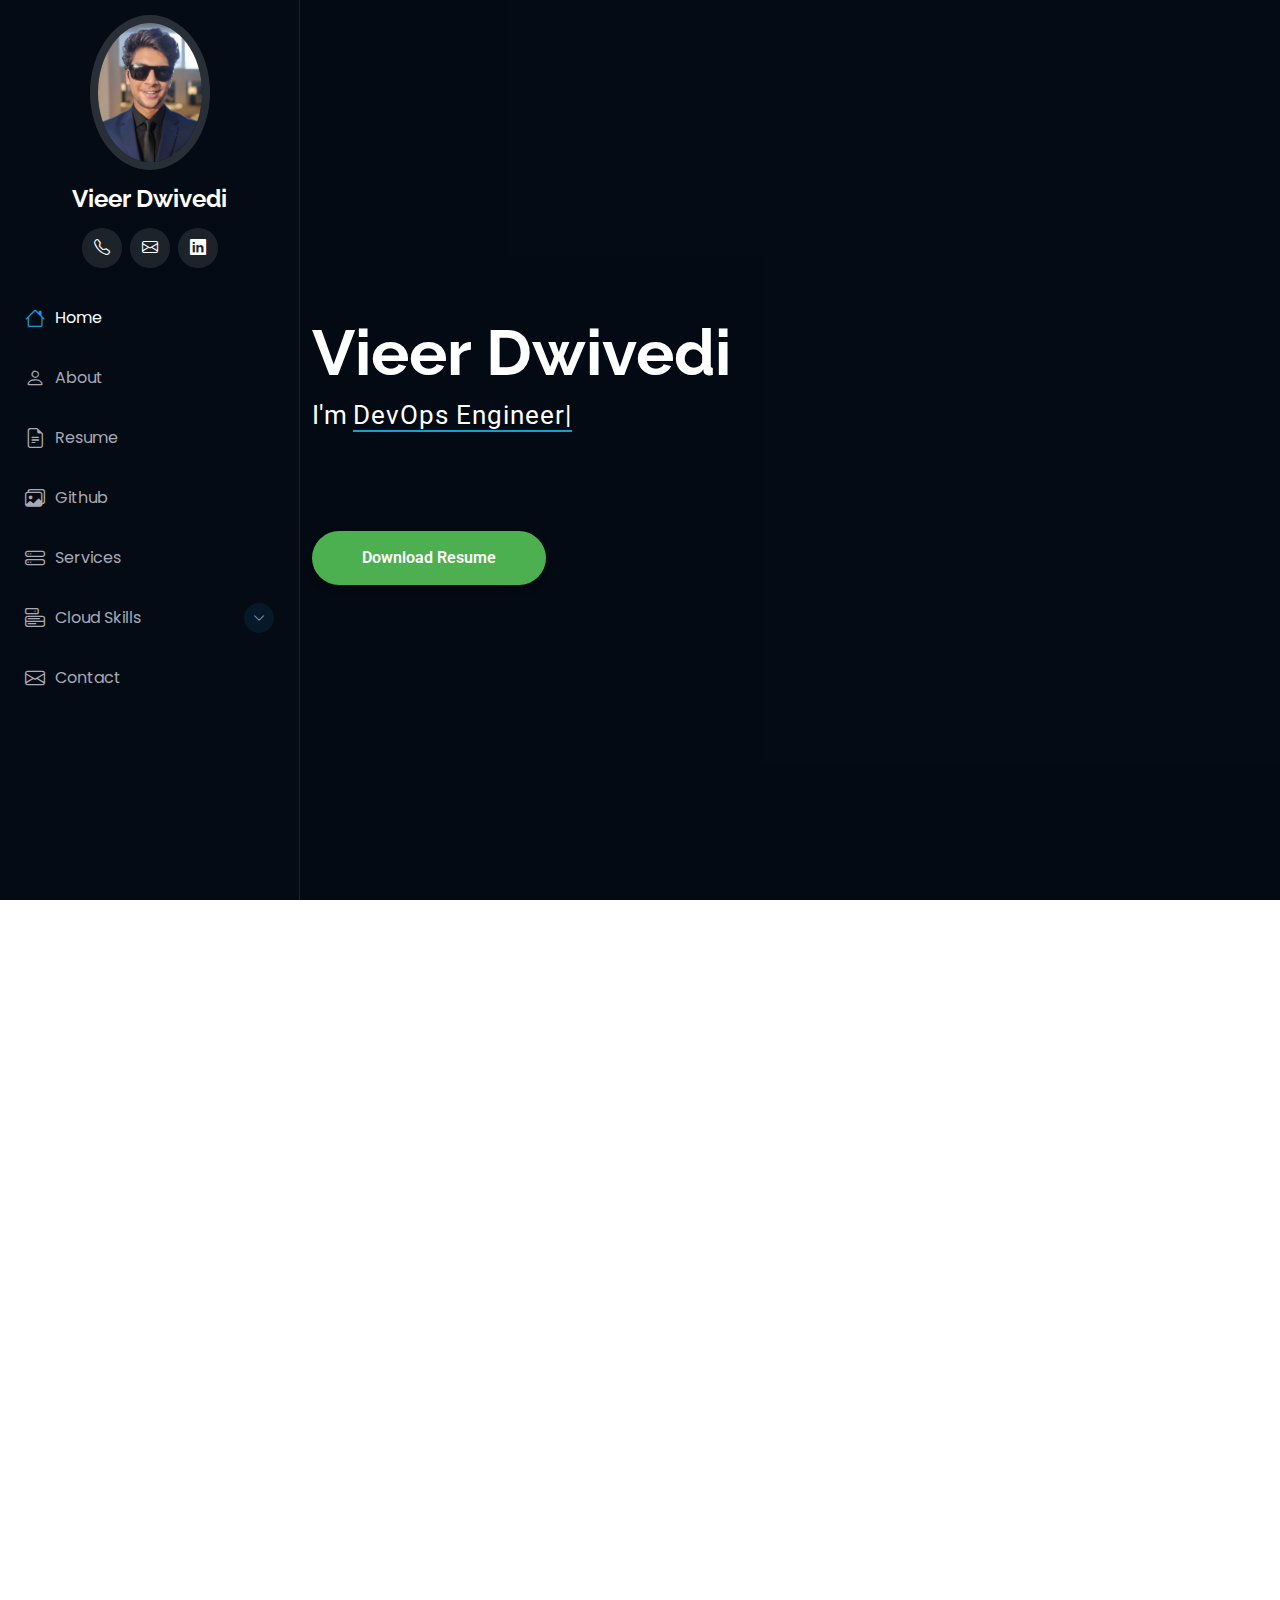
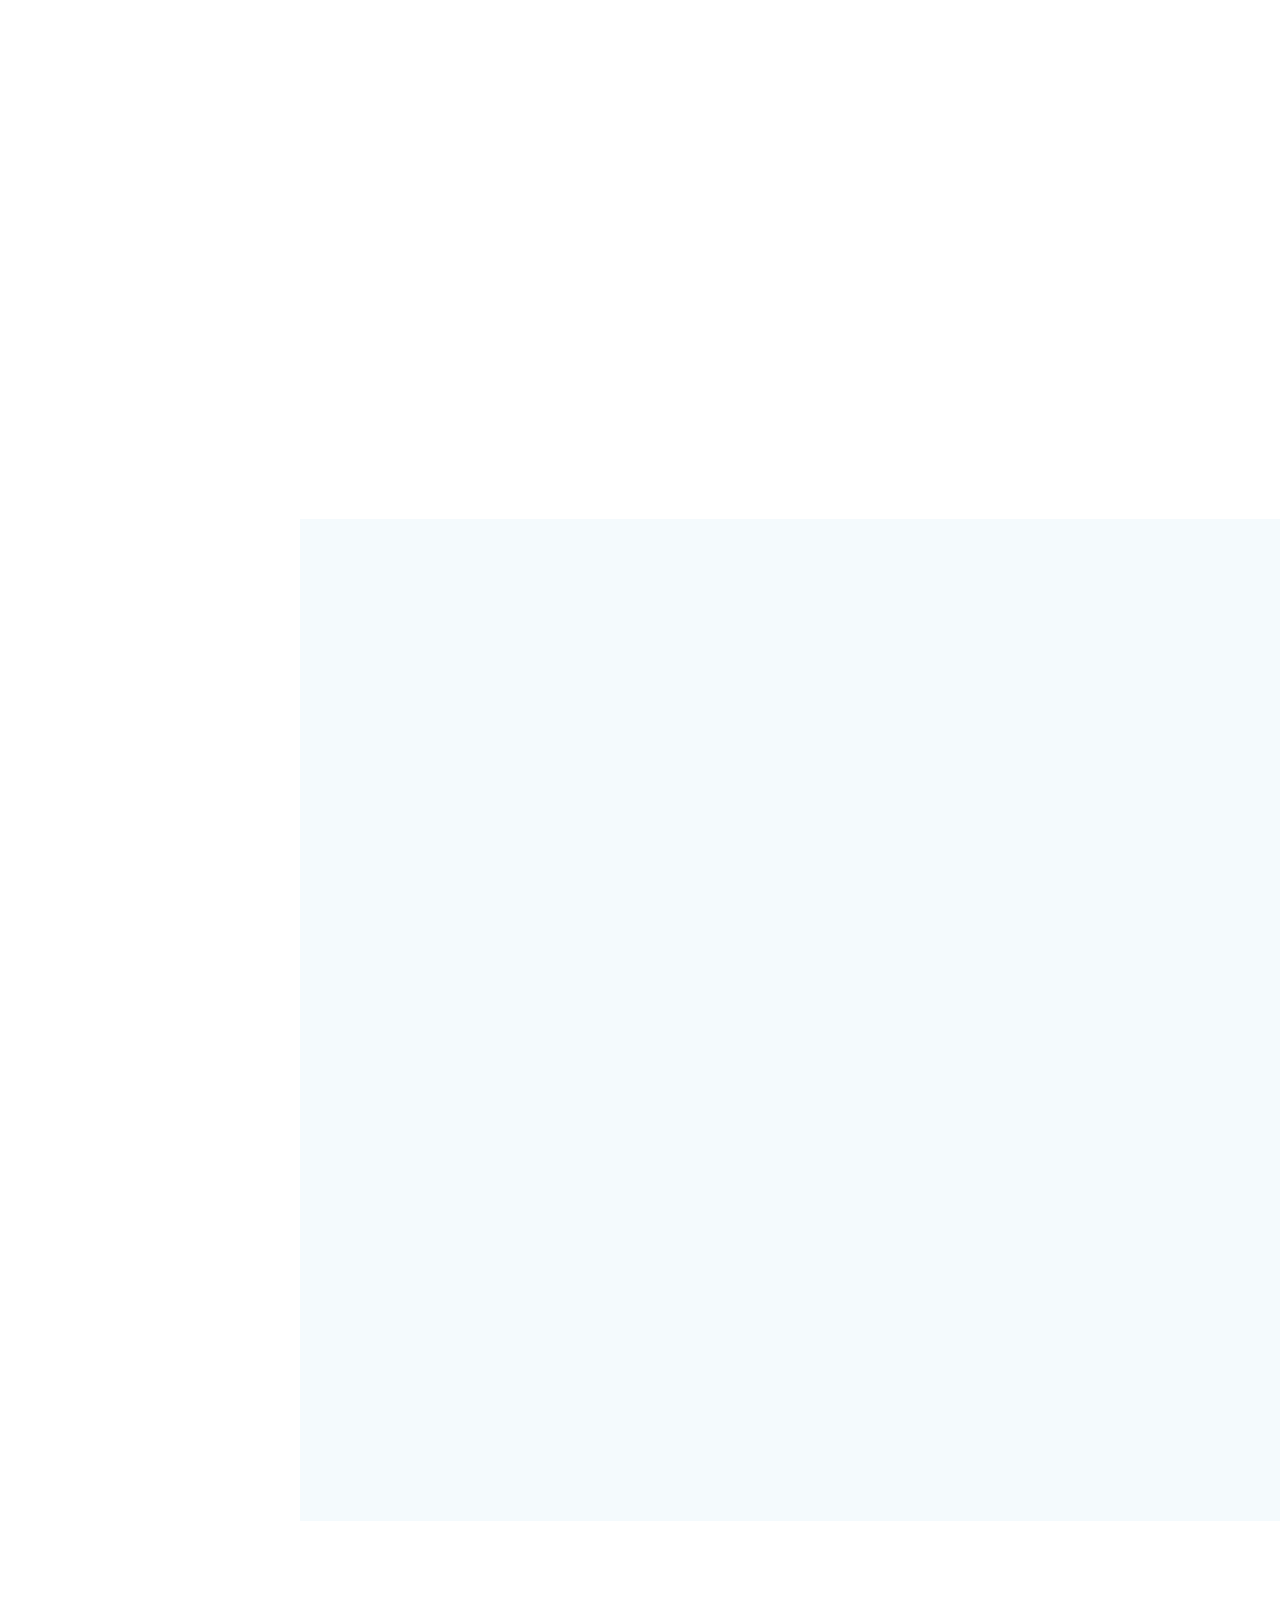
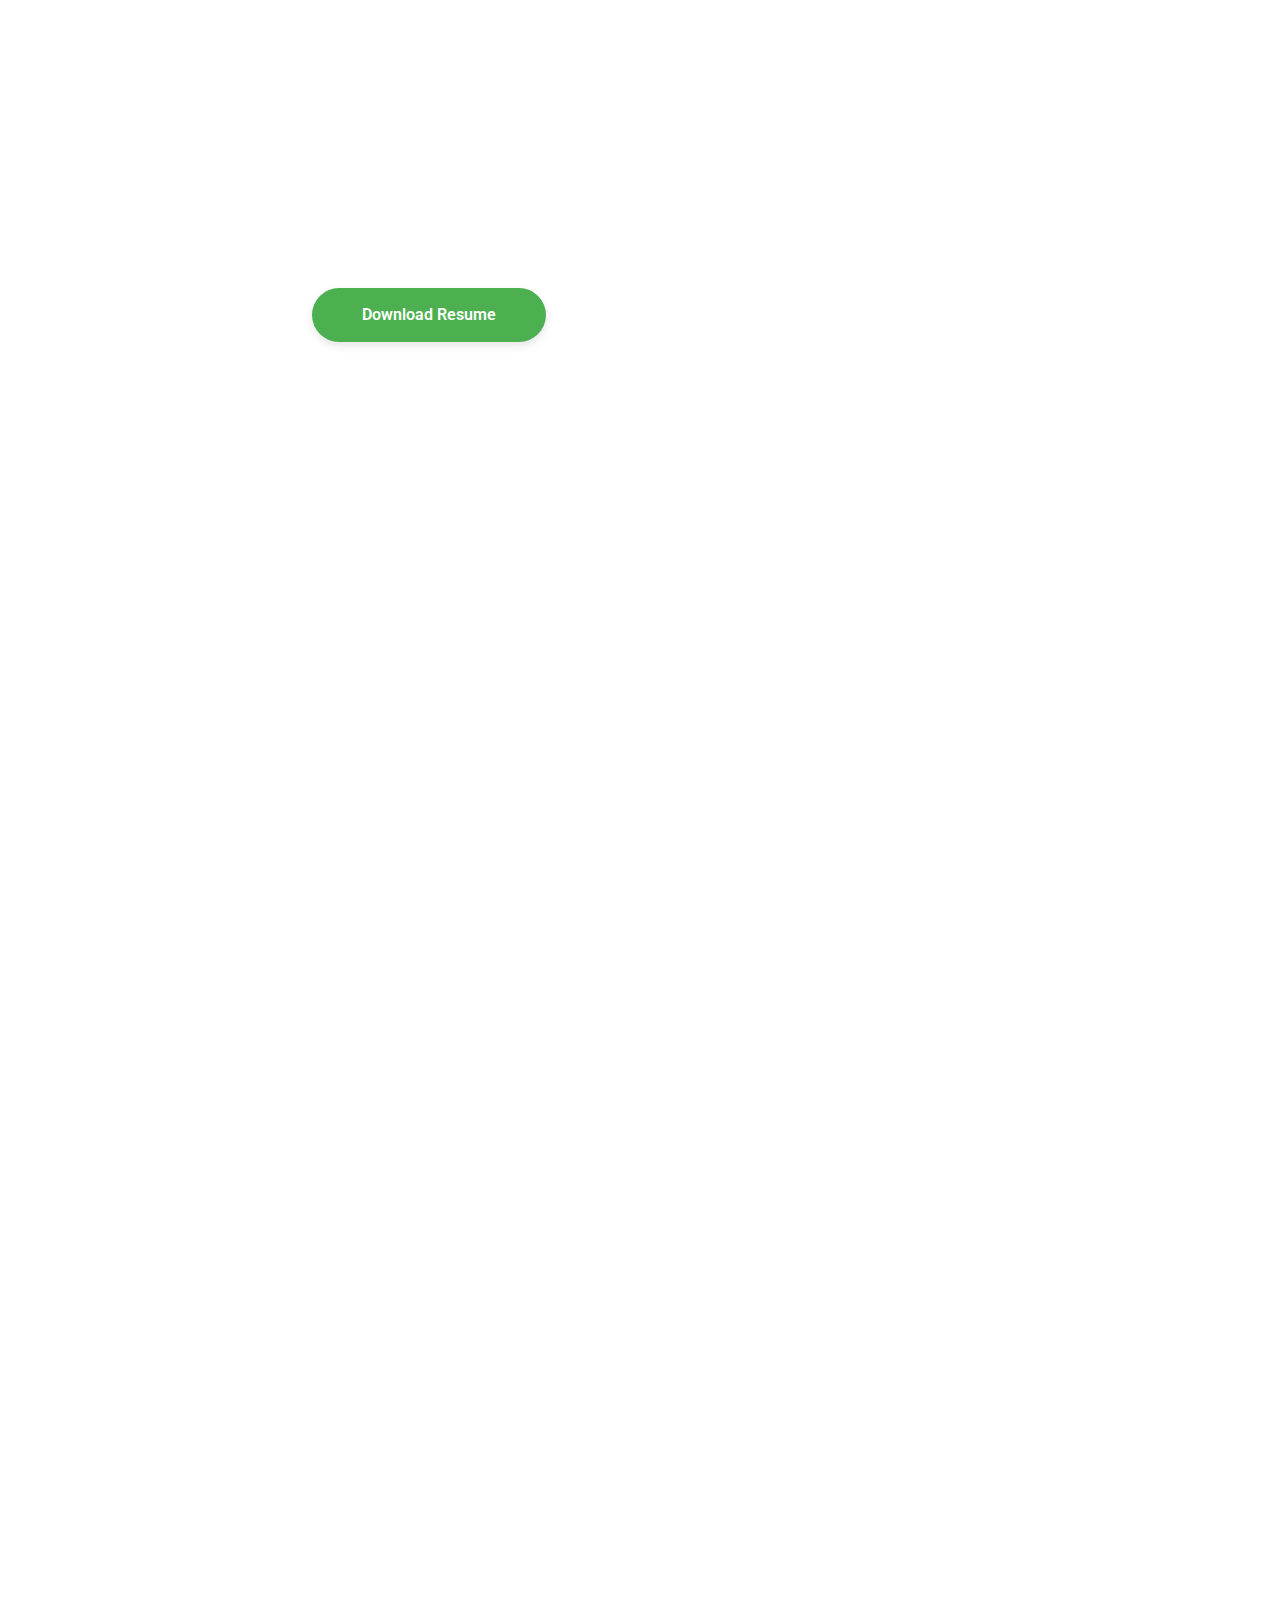
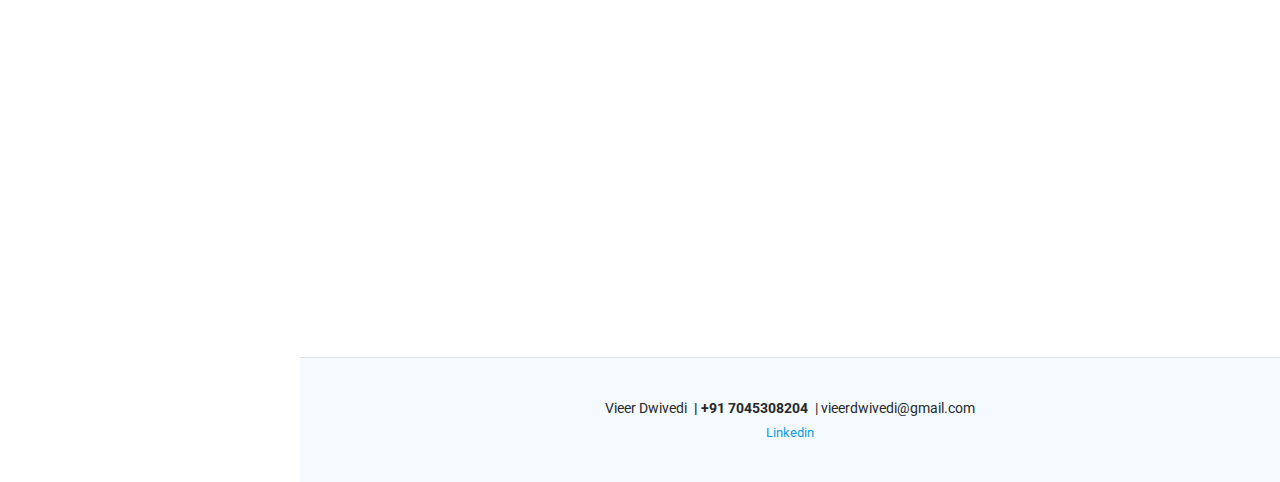
<file: index.html>
<!DOCTYPE html>
<html lang="en">

<head>
  <meta charset="utf-8">
  <meta content="width=device-width, initial-scale=1.0" name="viewport">
  <title>DevOps Engineer</title>
  <meta content="" name="description">
  <meta content="" name="keywords">
  <meta name="robots" content="index, follow">
  <link rel="canonical" href="https://devopsengineer.xyz/"> </link>
  <script async src="https://pagead2.googlesyndication.com/pagead/js/adsbygoogle.js?client=ca-pub-7106490623628474"
     crossorigin="anonymous"></script>

  <!-- Favicons -->
  <link href="./assets/img/favicon.png" rel="icon">
  <link href="./assets/img/apple-touch-icon.png" rel="apple-touch-icon">

  <!-- Fonts -->
  <link href="https://fonts.googleapis.com" rel="preconnect">
  <link href="https://fonts.gstatic.com" rel="preconnect" crossorigin>
  <link href="https://fonts.googleapis.com/css2?family=Roboto:ital,wght@0,100;0,300;0,400;0,500;0,700;0,900;1,100;1,300;1,400;1,500;1,700;1,900&family=Poppins:ital,wght@0,100;0,200;0,300;0,400;0,500;0,600;0,700;0,800;0,900;1,100;1,200;1,300;1,400;1,500;1,600;1,700;1,800;1,900&family=Raleway:ital,wght@0,100;0,200;0,300;0,400;0,500;0,600;0,700;0,800;0,900;1,100;1,200;1,300;1,400;1,500;1,600;1,700;1,800;1,900&display=swap" rel="stylesheet">

  <!-- Vendor CSS Files -->
  <link href="./assets/vendor/bootstrap/css/bootstrap.min.css" rel="stylesheet">
  <link href="./assets/vendor/bootstrap-icons/bootstrap-icons.css" rel="stylesheet">
  <link href="./assets/vendor/aos/aos.css" rel="stylesheet">
  <link href="./assets/vendor/glightbox/css/glightbox.min.css" rel="stylesheet">
  <link href="./assets/vendor/swiper/swiper-bundle.min.css" rel="stylesheet">

  <!-- Main CSS File -->
  <link href="./assets/css/main.css" rel="stylesheet">

  <!-- =======================================================
  * Template Name: iPortfolio
  * Template URL: https://bootstrapmade.com/iportfolio-bootstrap-portfolio-websites-template/
  * Updated: Jun 29 2024 with Bootstrap v5.3.3
  * Author: BootstrapMade.com
  * License: https://bootstrapmade.com/license/
  ======================================================== -->
</head>

<body class="index-page">

  <header id="header" class="header dark-background d-flex flex-column">
    <i class="header-toggle d-xl-none bi bi-list"></i>

    <div class="profile-img">
      <img src="./assets/img/my-profile-img.jpg" alt="" class="img-fluid rounded-circle">
    </div>

    <a href="index.html" class="logo d-flex align-items-center justify-content-center">
      <!-- Logo and Name -->
      <h1 class="sitename">Vieer Dwivedi</h1>
  </a>


    <div class="social-links text-center">
      <a href="tel:+91 7045308204" class="phone"><i class="bi bi-telephone"></i></a>
      <a href="mailto:vieerdwivedi@gmail.com" class="gmail">
        <i class="bi bi-envelope"></i>
    </a>    
    <a href="https://www.linkedin.com/in/vieerdwivedi/" target="_blank" class="linkedin">
      <i class="bi bi-linkedin"></i>
  </a>  
    </div>

    <nav id="navmenu" class="navmenu">
      <ul>
        <li><a href="#hero" class="active"><i class="bi bi-house navicon"></i>Home</a></li>
        <li><a href="about.html"><i class="bi bi-person navicon"></i> About</a></li>
        <li><a href="resume.html"><i class="bi bi-file-earmark-text navicon"></i> Resume</a></li>
        <li><a href="portfolio.html"><i class="bi bi-images navicon"></i> Github</a></li>
        <li><a href="#services"><i class="bi bi-hdd-stack navicon"></i> Services</a></li>


        
        <li class="dropdown"><a href="#"><i class="bi bi-menu-button navicon"></i> <span>Cloud Skills</span> <i class="bi bi-chevron-down toggle-dropdown"></i></a>
          <ul>
            <!-- <li class="dropdown"><a href="#"><span>AWS</span> <i class="bi bi-chevron-down toggle-dropdown"></i></a>
              <ul id="aws-list">
                <li><a href="#">Deep Dropdown 3</a></li>
                <li><a href="#">Deep Dropdown 4</a></li>
                <li><a href="#">Deep Dropdown 5</a></li>
              </ul>
            </li> -->
            <li><a href="#">AWS</a></li>
            <li><a href="#">Azure</a></li>
            <li><a href="#">GCP</a></li>
          </ul>
        </li>
        <li><a href="#contact"><i class="bi bi-envelope navicon"></i> Contact</a></li>
      </ul>
    </nav>

  </header>

  <main class="main">

    <!-- Hero Section -->
    <section id="hero" class="hero section dark-background">

<!--       <img src="./assets/img/hero-bg.jpg" alt="" data-aos="fade-in" class=""> -->

      <div class="container" data-aos="fade-up" data-aos-delay="100">
        <h2>Vieer Dwivedi</h2>
        <p>I'm <span class="typed" data-typed-items="DevOps Engineer, Cloud Engineer, AWS DevOps Engineer, Azure DevOps Engineer, Kubernetes Engineer">DevOps Engineer</span><span class="typed-cursor typed-cursor--blink" aria-hidden="true"></span><span class="typed-cursor typed-cursor--blink" aria-hidden="true"></span></p>
        <br></br>
        <br></br>
        <button style="padding: 15px 50px; font-size: 16px; font-weight: 600; color: #fff; background-color: #4CAF50; border: none; border-radius: 50px; cursor: pointer; transition: all 0.3s ease; box-shadow: 0 4px 8px rgba(0, 0, 0, 0.1);"
              onmouseover="this.style.backgroundColor='#45a049'; this.style.transform='translateY(-2px)'; this.style.boxShadow='0 6px 12px rgba(0, 0, 0, 0.1)';"
              onmouseout="this.style.backgroundColor='#4CAF50'; this.style.transform='translateY(0)'; this.style.boxShadow='0 4px 8px rgba(0, 0, 0, 0.1)';"
              onmousedown="this.style.transform='translateY(0)'; this.style.boxShadow='0 2px 6px rgba(0, 0, 0, 0.1)';"
              onmouseup="this.style.transform='translateY(-2px)'; this.style.boxShadow='0 6px 12px rgba(0, 0, 0, 0.1)';"
              onclick="window.location.href='https://docs.google.com/document/d/1pHEBD194mP_L7pCMyZdOVbIuSPjvwErt/export?format=pdf';">
          Download Resume
      </button>
      </div>

    </section><!-- /Hero Section -->

    <!-- About Section -->
    <section id="about" class="about section">
      <div class="container section-title" data-aos="fade-up">
        <h2>About</h2>
        <p>
          👨‍💻 I am a <strong>DevOps Engineer</strong>, <strong>Site Reliability Engineer (SRE)</strong>, and <strong>DevSecOps Engineer</strong> with <strong>6+ years of experience</strong>. <br>  
          ☁️ I have strong expertise in <strong>AWS</strong>, <strong>GCP</strong>, and <strong>Azure</strong>, specializing in <strong>cloud infrastructure</strong>, <strong>automation</strong>, and <strong>CI/CD pipelines</strong>. <br>  
          🔒 With a focus on <strong>security</strong> and <strong>monitoring</strong>, I ensure <strong>scalable</strong>, <strong>reliable</strong>, and <strong>secure solutions</strong> for <strong>high-performance systems</strong>. <br>  
          ⚡ I thrive in <strong>agile environments</strong>, driving <strong>efficiency</strong> while maintaining robust <strong>operational standards</strong>.  
      </p>      
      </div><!-- End Section Title -->

      <div class="container" data-aos="fade-up" data-aos-delay="100">

        <div class="row gy-4 justify-content-center">
          <div class="col-lg-4">
            <img src="./assets/img/my-profile-img.jpg" class="img-fluid" alt="">
          </div>
          <div class="col-lg-8 content">
            <h2>DevOps Engineer &amp; Site Reliability Engineer &amp; DevSecOps Engineer.</h2>
  
            <p class="fst-italic py-3">
              
            </p>
            <div class="row">
              <div class="col-lg-6">
                <ul>
                  <li><i class="bi bi-chevron-right"></i> <strong>Name:</strong> <span>Vieer Dwivedi</span></li>
                  <li><i class="bi bi-chevron-right"></i> <strong>Website:</strong> <a href="https://devopsengineer.xyz" target="_blank">devopsengineer.xyz</a></li>
                  <li><i class="bi bi-chevron-right"></i> <strong>Phone:</strong> <a href="tel:+917045308204"><span>+91 7045308204</span></a></li>
                  <li><i class="bi bi-chevron-right"></i> <strong>City:</strong> <span>Navi Mumbai, India</span></li>
                  <li><i class="bi bi-chevron-right"></i> <strong>Availability:</strong> <span style="color: green; font-weight: bold;">Immediate</span></li>

                </ul>
              </div>
              <div class="col-lg-6">
                <ul>
                  <li><i class="bi bi-chevron-right"></i> <strong>Age:</strong> <span>26</span></li>
                  <li><i class="bi bi-chevron-right"></i> <strong>Degree:</strong> <span>Ongoing Ph.D. in Cloud Engineering</span></li>
                  <li><i class="bi bi-chevron-right"></i> <strong>Email:</strong> <a href="mailto:vieerdwivedi@gmail.com"><span>vieerdwivedi@gmail.com</span></a></li>
                  <li><i class="bi bi-chevron-right"></i> <strong>Freelance:</strong> <span style="color: green; font-weight: bold;">Available</span></li>
                  <li><i class="bi bi-chevron-right"></i> <strong>Contract:</strong> <span style="color: green; font-weight: bold;">Available</span></li>                  
                  <li><i class="bi bi-chevron-right"></i> <strong>Location:</strong> <span>Worldwide | USA Preferred</span></li>
                </ul>
              </div>
            </div>
            <p class="py-3">
              I am open to work-from-home opportunities, available for projects worldwide. I possess strong proficiency in English and am eager to contribute to contract jobs and freelance projects. With my versatile skills, I can adapt to different roles and collaborate effectively with teams globally.
            </p>
          </div>
        </div>

      </div>

    </section><!-- /About Section -->

    <!-- Stats Section -->
    <section id="stats" class="stats section">

      <div class="container" data-aos="fade-up" data-aos-delay="100">

        <div class="row gy-4">

          <div class="col-lg-3 col-md-6">
            <div class="stats-item">
              <i class="bi bi-emoji-smile"></i>
              <span data-purecounter-start="0" data-purecounter-end="6" data-purecounter-duration="1" class="purecounter"></span>
              <p><strong>Happy Clients</strong> <span></span></p>
            </div>
          </div><!-- End Stats Item -->

          <div class="col-lg-3 col-md-6">
            <div class="stats-item">
              <i class="bi bi-journal-richtext"></i>
              <span data-purecounter-start="0" data-purecounter-end="32" data-purecounter-duration="1" class="purecounter"></span>
              <p><strong>Projects</strong> <span>Number of Projects worked on</span></p>
            </div>
          </div><!-- End Stats Item -->
        </div>

      </div>

    </section><!-- /Stats Section -->

    <!-- Skills Section -->
    <section id="skills" class="skills section light-background">

      <!-- Section Title -->
      <div class="container section-title" data-aos="fade-up">
        <h2>Skills</h2>
        <p>DevOps Engineer &amp; Site Reliability Engineer &amp; DevSecOps Engineer.</p>
      </div><!-- End Section Title -->

      <div class="container" data-aos="fade-up" data-aos-delay="100">

        <div class="row skills-content skills-animation">

          <div class="col-lg-6">

            <div class="progress">
              <span class="skill"><span>AWS</span> <i class="val">100%</i></span>
              <div class="progress-bar-wrap">
                <div class="progress-bar" role="progressbar" aria-valuenow="100" aria-valuemin="0" aria-valuemax="100"></div>
              </div>
            </div><!-- End Skills Item -->

            <div class="progress">
              <span class="skill"><span>Azure</span> <i class="val">90%</i></span>
              <div class="progress-bar-wrap">
                <div class="progress-bar" role="progressbar" aria-valuenow="90" aria-valuemin="0" aria-valuemax="100"></div>
              </div>
            </div><!-- End Skills Item -->

            <div class="progress">
              <span class="skill"><span>Google Cloud</span> <i class="val">76%</i></span>
              <div class="progress-bar-wrap">
                <div class="progress-bar" role="progressbar" aria-valuenow="76" aria-valuemin="0" aria-valuemax="100"></div>
              </div>
            </div><!-- End Skills Item -->
            <div class="progress">
              <span class="skill"><span>Kubernetes</span> <i class="val">90%</i></span>
              <div class="progress-bar-wrap">
                <div class="progress-bar" role="progressbar" aria-valuenow="90" aria-valuemin="0" aria-valuemax="100"></div>
              </div>
            </div><!-- End Skills Item -->
            <div class="progress">
              <span class="skill"><span>Monitoring</span> <i class="val">89%</i></span>
              <div class="progress-bar-wrap">
                <div class="progress-bar" role="progressbar" aria-valuenow="89" aria-valuemin="0" aria-valuemax="100"></div>
              </div>
            </div><!-- End Skills Item -->
            <div class="progress">
              <span class="skill"><span>Okta</span> <i class="val">72%</i></span>
              <div class="progress-bar-wrap">
                <div class="progress-bar" role="progressbar" aria-valuenow="72" aria-valuemin="0" aria-valuemax="100"></div>
              </div>
            </div><!-- End Skills Item -->
            <div class="progress">
              <span class="skill"><span>Python</span> <i class="val">79%</i></span>
              <div class="progress-bar-wrap">
                <div class="progress-bar" role="progressbar" aria-valuenow="79" aria-valuemin="0" aria-valuemax="100"></div>
              </div>
            </div><!-- End Skills Item -->
            <div class="progress">
              <span class="skill"><span>Golang</span> <i class="val">56%</i></span>
              <div class="progress-bar-wrap">
                <div class="progress-bar" role="progressbar" aria-valuenow="56" aria-valuemin="0" aria-valuemax="100"></div>
              </div>
            </div><!-- End Skills Item -->
            <div class="progress">
              <span class="skill"><span>Java / Advanced Java ++</span> <i class="val">67%</i></span>
              <div class="progress-bar-wrap">
                <div class="progress-bar" role="progressbar" aria-valuenow="67" aria-valuemin="0" aria-valuemax="100"></div>
              </div>
            </div><!-- End Skills Item -->
            <div class="progress">
              <span class="skill"><span>Android</span> <i class="val">87%</i></span>
              <div class="progress-bar-wrap">
                <div class="progress-bar" role="progressbar" aria-valuenow="87" aria-valuemin="0" aria-valuemax="100"></div>
              </div>
            </div><!-- End Skills Item -->
            <div class="progress">
              <span class="skill"><span>C++</span> <i class="val">80%</i></span>
              <div class="progress-bar-wrap">
                <div class="progress-bar" role="progressbar" aria-valuenow="80" aria-valuemin="0" aria-valuemax="100"></div>
              </div>
            </div><!-- End Skills Item -->
            <div class="progress">
              <span class="skill"><span>Bash</span> <i class="val">75%</i></span>
              <div class="progress-bar-wrap">
                <div class="progress-bar" role="progressbar" aria-valuenow="75" aria-valuemin="0" aria-valuemax="100"></div>
              </div>
            </div><!-- End Skills Item -->
          </div>

          <div class="col-lg-6">

            <div class="progress">
              <span class="skill"><span>EKS</span> <i class="val">98%</i></span>
              <div class="progress-bar-wrap">
                <div class="progress-bar" role="progressbar" aria-valuenow="998" aria-valuemin="0" aria-valuemax="100"></div>
              </div>
            </div><!-- End Skills Item -->
            <div class="progress">
              <span class="skill"><span>AKS</span> <i class="val">89%</i></span>
              <div class="progress-bar-wrap">
                <div class="progress-bar" role="progressbar" aria-valuenow="89" aria-valuemin="0" aria-valuemax="100"></div>
              </div>
            </div><!-- End Skills Item -->
            <div class="progress">
              <span class="skill"><span>GKS</span> <i class="val">80%</i></span>
              <div class="progress-bar-wrap">
                <div class="progress-bar" role="progressbar" aria-valuenow="80" aria-valuemin="0" aria-valuemax="100"></div>
              </div>
            </div><!-- End Skills Item -->
            <div class="progress">
              <span class="skill"><span>Jira</span> <i class="val">90%</i></span>
              <div class="progress-bar-wrap">
                <div class="progress-bar" role="progressbar" aria-valuenow="90" aria-valuemin="0" aria-valuemax="100"></div>
              </div>
            </div><!-- End Skills Item -->

            <div class="progress">
              <span class="skill"><span>Scrum</span> <i class="val">87%</i></span>
              <div class="progress-bar-wrap">
                <div class="progress-bar" role="progressbar" aria-valuenow="87" aria-valuemin="0" aria-valuemax="100"></div>
              </div>
            </div><!-- End Skills Item -->
            <div class="progress">
              <span class="skill"><span>Terraform</span> <i class="val">100%</i></span>
              <div class="progress-bar-wrap">
                <div class="progress-bar" role="progressbar" aria-valuenow="100" aria-valuemin="0" aria-valuemax="100"></div>
              </div>
            </div><!-- End Skills Item -->
            <div class="progress">
              <span class="skill"><span>Terragrunt</span> <i class="val">100%</i></span>
              <div class="progress-bar-wrap">
                <div class="progress-bar" role="progressbar" aria-valuenow="100" aria-valuemin="0" aria-valuemax="100"></div>
              </div>
            </div><!-- End Skills Item -->
            <div class="progress">
              <span class="skill"><span>Docker / Docker Swarm</span> <i class="val">99%</i></span>
              <div class="progress-bar-wrap">
                <div class="progress-bar" role="progressbar" aria-valuenow="99" aria-valuemin="0" aria-valuemax="100"></div>
              </div>
            </div><!-- End Skills Item -->
            <div class="progress">
              <span class="skill"><span>Azure DevOps</span> <i class="val">89%</i></span>
              <div class="progress-bar-wrap">
                <div class="progress-bar" role="progressbar" aria-valuenow="89" aria-valuemin="0" aria-valuemax="100"></div>
              </div>
            </div><!-- End Skills Item -->
            <div class="progress">
              <span class="skill"><span>Helm</span> <i class="val">79%</i></span>
              <div class="progress-bar-wrap">
                <div class="progress-bar" role="progressbar" aria-valuenow="79" aria-valuemin="0" aria-valuemax="100"></div>
              </div>
            </div><!-- End Skills Item -->
            <div class="progress">
              <span class="skill"><span>Github</span> <i class="val">87%</i></span>
              <div class="progress-bar-wrap">
                <div class="progress-bar" role="progressbar" aria-valuenow="87" aria-valuemin="0" aria-valuemax="100"></div>
              </div>
            </div><!-- End Skills Item -->
            <div class="progress">
              <span class="skill"><span>Linux</span> <i class="val">78%</i></span>
              <div class="progress-bar-wrap">
                <div class="progress-bar" role="progressbar" aria-valuenow="78" aria-valuemin="0" aria-valuemax="100"></div>
              </div>
            </div><!-- End Skills Item -->
          </div>

        </div>

      </div>

    </section><!-- /Skills Section -->

    <!-- Resume Section -->
    <section id="resume" class="resume section">

      <!-- Section Title -->
      <div class="container section-title" data-aos="fade-up">
        <h2>Resume</h2>
        <p>
          🚀 <strong><span style="color:#ff8c00;">DevOps Engineer</span></strong>, 
          <strong><span style="color:#1e90ff;">Site Reliability Engineer (SRE)</span></strong>, and 
          <strong><span style="color:#32cd32;">DevSecOps Engineer</span></strong> with 
          <strong>6+ years of experience</strong>. <br><br>  
      
          ☁️ <strong>Expertise:</strong> <span style="background:#f4f4f4; padding: 3px 6px; border-radius: 5px;">
          AWS | GCP | Azure</span> – Specializing in <strong>Cloud Infrastructure</strong>, 
          <strong>Automation</strong>, and <strong>CI/CD Pipelines</strong>. <br><br>  
      
          🔒 <strong>Security & Monitoring:</strong> Ensuring <strong>Scalable</strong>, <strong>Reliable</strong>, 
          and <strong>Secure Solutions</strong> for <strong>High-Performance Systems</strong>. <br><br>  
      
          ⚡ <strong>Agile Mindset:</strong> Thrives in <strong>Agile Environments</strong>, driving 
          <strong>Efficiency</strong> while maintaining robust <strong>Operational Standards</strong>.  
      </p>      
        </div><!-- End Section Title -->

      <div class="container">
        <button style="padding: 15px 50px; font-size: 16px; font-weight: 600; color: #fff; background-color: #4CAF50; border: none; border-radius: 50px; cursor: pointer; transition: all 0.3s ease; box-shadow: 0 4px 8px rgba(0, 0, 0, 0.1);"
                onmouseover="this.style.backgroundColor='#45a049'; this.style.transform='translateY(-2px)'; this.style.boxShadow='0 6px 12px rgba(0, 0, 0, 0.1)';"
                onmouseout="this.style.backgroundColor='#4CAF50'; this.style.transform='translateY(0)'; this.style.boxShadow='0 4px 8px rgba(0, 0, 0, 0.1)';"
                onmousedown="this.style.transform='translateY(0)'; this.style.boxShadow='0 2px 6px rgba(0, 0, 0, 0.1)';"
                onmouseup="this.style.transform='translateY(-2px)'; this.style.boxShadow='0 6px 12px rgba(0, 0, 0, 0.1)';"
                onclick="window.location.href='https://docs.google.com/document/d/1pHEBD194mP_L7pCMyZdOVbIuSPjvwErt/export?format=pdf';">
            Download Resume
        </button>



        <div class="row">

          <div class="col-lg-6" data-aos="fade-up" data-aos-delay="100">
            <h3 class="resume-title">Sumary</h3>

            <div class="resume-item pb-0">
              <h4>Vieer Dwivedi</h4>
              <p><em>I am a <strong>DevOps Engineer</strong>, <strong>Site Reliability Engineer (SRE)</strong>, and <strong>DevSecOps Engineer</strong> with <strong>6+ years of experience</strong>. I have strong expertise in <strong>AWS</strong>, <strong>GCP</strong>, and <strong>Azure</strong>, specializing in <strong>cloud infrastructure</strong>, <strong>automation</strong>, and <strong>CI/CD pipelines</strong>. With a focus on <strong>security</strong> and <strong>monitoring</strong>, I ensure <strong>scalable</strong>, <strong>reliable</strong>, and <strong>secure solutions</strong> for high-performance systems. I thrive in <strong>agile environments</strong>, driving efficiency while maintaining robust operational standards.</em></p>
              <ul>
                <li><span style="color: green; font-weight: bold;">Immediate Joinner</span></li>
                <li>Kharghar, MH 410210, In | <span style="color: green;">Worldwide</span></li>
                <li>+(91) 70453-08204</li>
                <li>vieerdwivedi@gmail.com</li>
                <li><span style="color: green;">Contract</span></li>
                <li><span style="color: green;">Freelancer</span></li>
                <li><span style="color: green;">Fulltime</span></li>
              </ul>
            </div><!-- Edn Resume Item -->

            <h3 class="resume-title">Education</h3>
            <div class="resume-item">
              <h4>Master of Computer Science</h4>
              <h5>2023 - 2024</h5>
              <p><em>Jayanagar 9th Block, Bengaluru, Karnataka, India - 560069</em></p>
              <p>This program focuses on advanced concepts in computer science, including software development, algorithms, and data structures. During this period, I am honing my skills in problem-solving, critical thinking, and practical applications of computer science, preparing for future challenges in the tech industry.</p>
            </div><!-- Edn Resume Item -->

            <div class="resume-item">
              <h4>Bachelor of Science &amp; Computer Science</h4>
              <h5>2019 - 2022</h5>
              <p><em>Sanpada, Navi Mumbai, Maharashtra 400705</em></p>
              <p>This program focuses on advanced concepts in computer science, including software development, algorithms, and data structures. During this period, I am honing my skills in problem-solving, critical thinking, and practical applications of computer science, preparing for future challenges in the tech industry.</p>
            </div><!-- Edn Resume Item -->

          </div>

          <div class="col-lg-6" data-aos="fade-up" data-aos-delay="200">
            <h3 class="resume-title">Professional Experience</h3>
            <div class="resume-item">
              <h4><a href="https://vtechvibrant.in">VtechVibrant</a></h4>
              <h5>2023 - Present</h5>
              <p><em>Taloja, Navi-Mumbai, MH </em></p>
              <ul>
                <li><strong>Directed cost-saving initiatives</strong> by analyzing and identifying 11+ underutilized resources across <strong>AWS</strong> (ECR, Lambda, EC2, RDS, S3) and <strong>Azure</strong> (Azure Functions, VNet, Azure SQL Database), achieving a quarterly spending reduction of <strong>$2,400</strong>.</li>
                <li><strong>Orchestrated large-scale deployments</strong> across 300+ private cloud instances and 60+ data centers by leveraging <strong>AWS EC2</strong>, <strong>EKS</strong>, and <strong>Azure AKS</strong> environments, utilizing <strong>Ubuntu Server</strong>, NFS, and <strong>Ansible</strong> for configuration management and automation.</li>
                <li><strong>Enhanced IT support team efficiency</strong> by resolving hardware failures, installing new devices, and utilizing <strong>AWS CloudWatch</strong> and <strong>Azure Monitor</strong> to proactively monitor system health, addressing 48+ network-related issues.</li>
                <li><strong>Boosted project completion rates</strong> from 28% to 85% by collaborating with Colo vendors, client systems, and network engineers, and integrating <strong>AWS VPC</strong>, <strong>Route 53</strong>, <strong>API Gateway</strong>, and <strong>Azure VNet</strong>.</li>
                <li><strong>Developed Kubernetes jobs in Golang/Bash</strong> to resolve known issues, integrating metrics and logging functionality and streamlining with distroless Docker images.</li>
                <li><strong>Innovated troubleshooting capabilities</strong> by implementing modern <strong>AWS tooling</strong> into EC2 images and <strong>Azure Automation</strong>, enabling 10+ developers to perform role-specific troubleshooting and reducing <strong>Mean Time to Respond</strong> by 48%.</li>
                <li><strong>Improved development workflows</strong> by formulating common branching strategies and automating build/integration checks using <strong>AWS CodePipeline</strong>, <strong>Azure Pipelines</strong>, and <strong>Jenkins</strong>, boosting team velocity by 28%.</li>
                <li><strong>Automated routine tasks</strong> on Linux-based EC2 instances with <strong>Bash scripting</strong>, addressing server provisioning, patch management, and configuration updates, reducing manual effort by 40%.</li>
                <li><strong>Accelerated application deployment cycles</strong> by containerizing microservices using <strong>Docker</strong> and managing workloads with <strong>Kubernetes</strong> (<strong>EKS</strong>, <strong>AKS</strong>), achieving a 35% improvement in release frequency and reliability.</li>
                <li><strong>Executed automated build and deployment processes</strong> with <strong>Jenkins</strong>, <strong>AWS CodeDeploy</strong>, and <strong>Azure DevOps</strong>, reducing manual work by 85% and surpassing previous deployment efficiency targets.</li>
                <li><strong>Spearheaded the transition from Azure to AWS</strong>, leading a seamless migration utilizing <strong>Azure VMs</strong>, <strong>Azure SQL Database</strong>, and <strong>AWS ECS</strong>, saving the company <strong>$2M per year</strong> and increasing operational efficiency by 10%.</li>
                <li><strong>Proactively managed security</strong> by addressing 55+ accounts across <strong>AWS IAM</strong>, <strong>Jenkins</strong>, and <strong>Azure Active Directory</strong>, ensuring secure resource access and enhancing overall system security.</li>
                <li><strong>Facilitated Kubernetes adoption</strong> by introducing 17 tools across <strong>AWS EKS</strong> and <strong>Azure AKS</strong>, empowering 285 developers to deploy applications without prior Kubernetes knowledge.</li>
                <li><strong>Designed an internal deployment tracking tool</strong>, increasing team productivity by 100%, while utilizing <strong>AWS CloudTrail</strong> and <strong>Azure Activity Log</strong> to track deployments and enhance transparency.</li>
                <li><strong>Reduced release time</strong> from 3 months to 7 days by fostering collaboration between Dev and Ops teams and leveraging <strong>AWS Elastic Beanstalk</strong>, <strong>Azure App Services</strong>, and <strong>Azure DevOps</strong> for faster deployments.</li>
                <li><strong>Provided production support</strong> for 45 applications in Linux and Windows environments by utilizing <strong>AWS CloudWatch</strong>, <strong>Azure Monitor</strong>, and <strong>Azure SQL Database</strong> to ensure high availability and performance.</li>
                <li><strong>Orchestrated tools</strong> like <strong>Devlake</strong>, Scrum Master, grooming calls, and Agile methods using <strong>Jira</strong>, <strong>Jira automation</strong>, <strong>Smartsheet</strong>, and <strong>Monday.com</strong>.</li>
            </ul>
            </div><!-- Edn Resume Item -->

            <div class="resume-item">
              <h4><a href="https://www.simsoltech.com/">SimSol Technologies and Services Private Limited</a></h4>
              <h5>2022 - 2023</h5>
              <p><em>Sonapur, Bhandup West, Mumbai, Maharashtra 400078</em></p>
              <ul>
                <li><strong>Collaborated</strong> with 13+ <strong>Dev Leads</strong> to orchestrate <strong>CI/CD framework efficiency</strong>, successfully integrating <strong>Azure services</strong> such as <strong>Azure DevOps</strong>, <strong>Azure Pipelines</strong>, <strong>Azure Monitor</strong>, and <strong>Azure Automation</strong>, streamlining and scaling the deployment pipeline.</li>
                <li><strong>Engineered and implemented scalable microservices</strong> in <strong>Golang</strong> for <strong>Kubernetes</strong>, incorporating robust logging, metrics collection, and optimizing deployment with <strong>distroless Docker images</strong>, ensuring performance and security.</li>
                <li><strong>Accelerated bug-fixing processes</strong>, reducing resolution time from 10 days to 2 hours by creating automated nightly builds in <strong>Azure DevOps</strong>, leveraging <strong>Azure Pipelines</strong> for CI and <strong>Azure Monitor</strong> for early issue detection and resolution.</li>
                <li><strong>Pioneered Azure DevOps automation</strong> to streamline the bug-fixing pipeline, cutting resolution time by 80%, and utilizing <strong>Azure Monitor</strong> for early issue detection.</li>
                <li><strong>Optimized deployment reliability</strong> on <strong>Azure Kubernetes Service (AKS)</strong> by integrating <strong>Azure Monitoring</strong> and <strong>Azure Automation</strong>, reducing incident response time.</li>
                <li><strong>Spearheaded the setup and management</strong> of the complete <strong>AKS</strong> and <strong>Azure infrastructure</strong> with <strong>Terraform</strong>, enabling automated provisioning, scaling, and ensuring consistent and repeatable deployments.</li>
                <li><strong>Automated infrastructure provisioning</strong> using <strong>Terraform</strong> and <strong>Ansible</strong>, ensuring scalability, consistency, and faster deployments across <strong>Azure</strong> and <strong>AWS</strong> environments.</li>
                <li><strong>Developed Helm charts</strong> to simplify Kubernetes deployments, reducing manual configuration efforts and ensuring standardized application deployment.</li>
                <li><strong>Implemented RBAC</strong> and <strong>IAM policies</strong> across <strong>Azure AD</strong>, <strong>AWS IAM</strong>, and <strong>Kubernetes</strong>, enhancing security compliance and minimizing unauthorized access risks.</li>
                <li><strong>Optimized cost management strategies</strong> by leveraging spot instances, rightsizing VMs, and implementing auto-scaling policies, achieving a <strong>30% reduction in cloud costs</strong>.</li>
                <li><strong>Enhanced observability and monitoring</strong> by integrating <strong>Prometheus</strong>, <strong>Grafana</strong>, and <strong>ELK stack</strong> with <strong>Azure Monitor</strong> and <strong>AWS CloudWatch</strong>, improving incident response time.</li>
                <li><strong>Led security best practices adoption</strong> by implementing <strong>Snyk</strong>, <strong>SonarQube</strong>, and security scanning tools, reducing vulnerabilities in <strong>CI/CD pipelines</strong>.</li>
                <li><strong>Architected high-availability and disaster recovery solutions</strong>, utilizing multi-region deployments, backup automation, and failover strategies to ensure business continuity.</li>
                <li><strong>Optimized container image sizes</strong> by implementing <strong>Docker multi-stage builds</strong>, reducing image size by 60%, improving deployment speed, and minimizing attack surface.</li>
                <li><strong>Integrated Docker security scanning tools</strong> like <strong>Trivy</strong> and <strong>Snyk</strong>, proactively identifying and fixing vulnerabilities in containerized applications before deployment.</li>
                <li><strong>Automated container image hardening</strong> by implementing <strong>distroless base images</strong> and eliminating unnecessary dependencies, improving security and compliance.</li>
                <li><strong>Enhanced CI/CD security</strong> by enforcing image scanning policies in <strong>AWS ECR</strong> and <strong>Azure Container Registry (ACR)</strong>, ensuring only compliant images are deployed.</li>
                <li><strong>Developed and enforced best practices</strong> for <strong>Dockerfile linting</strong> and optimization, reducing build failures and improving container performance.</li>
            </ul>            
            </div><!-- Edn Resume Item -->

            <div class="resume-item">
              <h4><a href="https://vtechvibrant.in">VtechVibrant</a></h4>
              <h5>2023 - Present</h5>
              <p><em>Taloja, Navi-Mumbai, MH </em></p>
              <ul>
                <li><strong>Optimized and streamlined application deployments</strong> by implementing <strong>Docker containerization</strong> and automating <strong>Kubernetes deployments</strong> using <strong>Helm</strong>, ensuring scalability, high availability, and operational efficiency.</li>
                <li><strong>Designed, built, and automated CI/CD pipelines</strong> using <strong>GitLab CI</strong>, <strong>CircleCI</strong>, and <strong>Jenkins</strong>, integrating with <strong>AWS services</strong> (<strong>ECR</strong>, <strong>Lambda</strong>, <strong>ECS</strong>, <strong>VPC</strong>, <strong>SQS</strong>, <strong>CodePipeline</strong>) to facilitate continuous integration, deployment, and infrastructure automation.</li>
                <li><strong>Implemented Infrastructure as Code (IaC)</strong> using <strong>Terraform</strong> and <strong>CloudFormation</strong>, enabling automated provisioning, efficient resource utilization, and environment consistency across multi-cloud architectures (<strong>AWS</strong> and <strong>Azure</strong>).</li>
                <li><strong>Enhanced system observability and performance monitoring</strong> by integrating <strong>Grafana</strong>, <strong>FluentD</strong>, <strong>Filebeat</strong>, <strong>Prometheus</strong>, <strong>Loki</strong>, <strong>Promtail</strong>, <strong>Elasticsearch</strong>, <strong>Datadog</strong>, <strong>Dynatrace</strong>, and <strong>AWS CloudWatch</strong>, enabling real-time insights, proactive troubleshooting, and incident response.</li>
                <li><strong>Optimized Docker images</strong> using <strong>multi-stage builds</strong>, reducing container size by 60%, improving deployment efficiency, and minimizing security vulnerabilities.</li>
                <li><strong>Integrated security best practices</strong> by implementing <strong>container scanning tools</strong> (<strong>Trivy</strong>, <strong>Snyk</strong>, and <strong>Clair</strong>), ensuring compliance with <strong>DevSecOps principles</strong> and mitigating risks in production environments.</li>
                <li><strong>Reduced deployment time by 85%</strong> through automated release management, leveraging <strong>Kubernetes (EKS, AKS)</strong>, <strong>Helm</strong>, and <strong>ArgoCD</strong> for zero-downtime rollouts and canary deployments.</li>
                <li><strong>Developed self-healing and auto-scaling cloud architectures</strong>, utilizing <strong>Kubernetes Horizontal Pod Autoscaler (HPA)</strong>, <strong>AWS Auto Scaling Groups (ASG)</strong>, and <strong>Azure Virtual Machine Scale Sets (VMSS)</strong> to ensure resilient and cost-optimized infrastructure.</li>
                <li><strong>Implemented Blue-Green and Canary deployments</strong> in <strong>Kubernetes</strong> using <strong>ArgoCD</strong> and <strong>Helm</strong>, reducing downtime and risk during production rollouts.</li>
                <li><strong>Developed and enforced CI/CD security policies</strong> by integrating <strong>HashiCorp Vault</strong>, <strong>AWS Secrets Manager</strong>, and <strong>Azure Key Vault</strong>, ensuring secure credential management across deployments.</li>
                <li><strong>Optimized API performance and reliability</strong> by implementing <strong>AWS API Gateway</strong>, <strong>Azure API Management</strong>, and <strong>CloudFront</strong>, reducing latency by 40% and improving user experience.</li>
                <li><strong>Automated compliance enforcement</strong> using <strong>AWS Config</strong>, <strong>Azure Policy</strong>, and <strong>Open Policy Agent (OPA)</strong>, ensuring continuous adherence to security and governance best practices.</li>
                <li><strong>Designed scalable logging and monitoring solutions</strong> using <strong>OpenTelemetry</strong>, <strong>ELK Stack</strong>, <strong>Loki</strong>, and <strong>CloudWatch Logs Insights</strong>, enhancing incident response and forensic analysis.</li>
                <li><strong>Led the migration of on-prem applications to AWS and Azure</strong>, leveraging <strong>Lift-and-Shift</strong>, <strong>Re-platforming</strong>, and <strong>Re-architecting strategies</strong>, cutting infrastructure costs by 30%.</li>
                <li><strong>Deployed and secured microservices</strong> using service mesh technologies like <strong>Istio</strong> and <strong>Linkerd</strong>, improving observability, security, and traffic control in multi-cloud environments.</li>
                <li><strong>Automated vulnerability remediation</strong> by integrating <strong>AWS Inspector</strong>, <strong>Azure Security Center</strong>, and <strong>Snyk</strong>, reducing security risks by 75%.</li>
                <li><strong>Orchestrated disaster recovery strategies</strong> by implementing <strong>AWS Backup</strong>, <strong>Azure Site Recovery</strong>, and <strong>cross-region replication</strong>, ensuring 99.99% availability.</li>
                <li><strong>Configured and optimized Nginx and HAProxy</strong> for high-performance load balancing, enhancing application response time and resilience.</li>
            </ul>            
            </div><!-- Edn Resume Item -->
          </div>

        </div>

      </div>

    </section><!-- /Resume Section -->

    <!-- Portfolio Section -->
    <section id="portfolio" class="portfolio section light-background">

      <!-- Section Title -->
      <div class="container section-title" data-aos="fade-up">
        <h2>GitHub Projects & Contributions 🚀</h2>
        <p>
          🔥 <strong>Passionate DevOps Engineer</strong> with expertise in  
          <span style="background:#f4f4f4; padding: 3px 6px; border-radius: 5px;">
              ☁️ AWS | 🌍 GCP | ☁️ Azure | 🚢 Kubernetes | 🔧 Terraform | 🤖 Automation
          </span>. <br><br>  
      
          🚀 <strong>My GitHub showcases:</strong>  
          <span style="color:#32cd32;">✔️ Infrastructure as Code (IaC) setups</span> |  
          <span style="color:#1e90ff;">✔️ CI/CD pipelines</span> |  
          <span style="color:#ff8c00;">✔️ Cloud-native applications</span> |  
          <span style="color:#dc143c;">✔️ Security-focused DevOps solutions</span>. <br><br>  
      
          🔗 <strong>GitHub Profile:</strong>  
          <a href="https://github.com/vieerdwivedi" target="_blank">
              github.com/vieerdwivedi
          </a>  
      </p>      
    
      </div><!-- End Section Title -->

      <div class="container">

        <div class="isotope-layout" data-default-filter="*" data-layout="masonry" data-sort="original-order">
          <div class="row gy-4 isotope-container" data-aos="fade-up" data-aos-delay="200">         

            <div class="col-lg-4 col-md-6 portfolio-item isotope-item filter-product">
              <div class="portfolio-content h-100">
                <img src="./assets/img/portfolio/product-1.jpg" class="img-fluid" alt="">
                <div class="portfolio-info">
                  <h4>ServerLess WebScraping</h4>
                  <h4>🚀 <b>Serverless Web Scraping with AWS Lambda</b> 🕵️‍♂️ - Deploy a <b>Lambda function</b> with <b>Chrome & Selenium</b> 🐍🔍 to <b>automate web navigation</b> 🌐 and <b>extract data efficiently</b> 📊 using <b>headless Chrome</b> 🖥️.</h4>
                  <a href="./assets/img/portfolio/product-1.jpg" title="Product 1" data-gallery="portfolio-gallery-product" class="glightbox preview-link"><i class="bi bi-zoom-in"></i></a>
                  <a href="https://github.com/vieer-dwivedi/ChromeInLambda" title="More Details" class="details-link"><i class="bi bi-link-45deg"></i></a>
                </div>
              </div>
            </div><!-- End Portfolio Item -->

            <div class="col-lg-4 col-md-6 portfolio-item isotope-item filter-branding">
              <div class="portfolio-content h-100">
                <img src="./assets/img/portfolio/branding-1.jpg" class="img-fluid" alt="">
                <div class="portfolio-info">
                  <h4>Circleci OIDIC</h4>
                  <p>Demonstarates how to connect Circle Ci oidic with AWS</p>
                  <a href="./assets/img/portfolio/branding-1.jpg" title="Branding 1" data-gallery="portfolio-gallery-branding" class="glightbox preview-link"><i class="bi bi-zoom-in"></i></a>
                  <a href="https://github.com/vieer-dwivedi/circleci-OIDIC" title="More Details" class="details-link"><i class="bi bi-link-45deg"></i></a>
                </div>
              </div>
            </div><!-- End Portfolio Item -->

            <div class="col-lg-4 col-md-6 portfolio-item isotope-item filter-books">
              <div class="portfolio-content h-100">
                <img src="./assets/img/portfolio/books-1.jpg" class="img-fluid" alt="">
                <div class="portfolio-info">
                  <h4>Secure-Infra-AWS-K8s</h4>
                  <a href="./assets/img/portfolio/books-1.jpg" title="Branding 1" data-gallery="portfolio-gallery-book" class="glightbox preview-link"><i class="bi bi-zoom-in"></i></a>
                  <a href="https://github.com/vieer-dwivedi/Secure-Infra-AWS-K8s" title="More Details" class="details-link"><i class="bi bi-link-45deg"></i></a>
                </div>
              </div>
            </div><!-- End Portfolio Item -->

          </div><!-- End Portfolio Container -->

        </div>

      </div>

    </section><!-- /Portfolio Section -->

    <!-- Services Section -->
    <section id="services" class="services section">

      <!-- Section Title -->
      <div class="container section-title" data-aos="fade-up">
        <h2>Services</h2>
        <p>Magnam dolores commodi suscipit. Necessitatibus eius consequatur ex aliquid fuga eum quidem. Sit sint consectetur velit. Quisquam quos quisquam cupiditate. Et nemo qui impedit suscipit alias ea. Quia fugiat sit in iste officiis commodi quidem hic quas.</p>
      </div><!-- End Section Title -->

      <div class="container">

        <div class="row gy-4">

          <div class="col-lg-4 col-md-6 service-item d-flex" data-aos="fade-up" data-aos-delay="100">
            <div class="icon flex-shrink-0"><i class="bi bi-briefcase"></i></div>
            <div>
              <h4 class="title"><a href="service-details.html" class="stretched-link">Lorem Ipsum</a></h4>
              <p class="description">Voluptatum deleniti atque corrupti quos dolores et quas molestias excepturi sint occaecati cupiditate non provident</p>
            </div>
          </div>
          <!-- End Service Item -->

          <div class="col-lg-4 col-md-6 service-item d-flex" data-aos="fade-up" data-aos-delay="200">
            <div class="icon flex-shrink-0"><i class="bi bi-card-checklist"></i></div>
            <div>
              <h4 class="title"><a href="service-details.html" class="stretched-link">Dolor Sitema</a></h4>
              <p class="description">Minim veniam, quis nostrud exercitation ullamco laboris nisi ut aliquip ex ea commodo consequat tarad limino ata</p>
            </div>
          </div><!-- End Service Item -->

          <div class="col-lg-4 col-md-6 service-item d-flex" data-aos="fade-up" data-aos-delay="300">
            <div class="icon flex-shrink-0"><i class="bi bi-bar-chart"></i></div>
            <div>
              <h4 class="title"><a href="service-details.html" class="stretched-link">Sed ut perspiciatis</a></h4>
              <p class="description">Duis aute irure dolor in reprehenderit in voluptate velit esse cillum dolore eu fugiat nulla pariatur</p>
            </div>
          </div><!-- End Service Item -->

          <div class="col-lg-4 col-md-6 service-item d-flex" data-aos="fade-up" data-aos-delay="400">
            <div class="icon flex-shrink-0"><i class="bi bi-binoculars"></i></div>
            <div>
              <h4 class="title"><a href="service-details.html" class="stretched-link">Magni Dolores</a></h4>
              <p class="description">Excepteur sint occaecat cupidatat non proident, sunt in culpa qui officia deserunt mollit anim id est laborum</p>
            </div>
          </div><!-- End Service Item -->

          <div class="col-lg-4 col-md-6 service-item d-flex" data-aos="fade-up" data-aos-delay="500">
            <div class="icon flex-shrink-0"><i class="bi bi-brightness-high"></i></div>
            <div>
              <h4 class="title"><a href="service-details.html" class="stretched-link">Nemo Enim</a></h4>
              <p class="description">At vero eos et accusamus et iusto odio dignissimos ducimus qui blanditiis praesentium voluptatum deleniti atque</p>
            </div>
          </div><!-- End Service Item -->

          <div class="col-lg-4 col-md-6 service-item d-flex" data-aos="fade-up" data-aos-delay="600">
            <div class="icon flex-shrink-0"><i class="bi bi-calendar4-week"></i></div>
            <div>
              <h4 class="title"><a href="service-details.html" class="stretched-link">Eiusmod Tempor</a></h4>
              <p class="description">Et harum quidem rerum facilis est et expedita distinctio. Nam libero tempore, cum soluta nobis est eligendi</p>
            </div>
          </div><!-- End Service Item -->

        </div>

      </div>

    </section><!-- /Services Section -->
    <!-- Contact Section -->
    <section id="contact" class="contact section">

      <!-- Section Title -->
      <div class="container section-title" data-aos="fade-up">
        <h2>Contact</h2>
        <p>📩 Looking for a skilled DevOps Engineer? Let's connect! Reach out to me at <a href="mailto:vieerdwivedi@gmail.com">vieerdwivedi@gmail.com</a>. 🚀</p>
      </div><!-- End Section Title -->

      <div class="container" data-aos="fade-up" data-aos-delay="100">

        <div class="row gy-4">

          <div class="col-lg-5">

            <div class="info-wrap">
              <div class="info-item d-flex" data-aos="fade-up" data-aos-delay="200">
                <i class="bi bi-geo-alt flex-shrink-0"></i>
                <div>
                  <h3>Address</h3>
                  <p>Kharghar, Navi-Mumbai, MH 410210</p>
                </div>
              </div><!-- End Info Item -->

              <div class="info-item d-flex" data-aos="fade-up" data-aos-delay="300">
                <i class="bi bi-telephone flex-shrink-0"></i>
                <div>
                  <h3>Call Us</h3>
                  <p>+91 7045 308204</p>
                </div>
              </div><!-- End Info Item -->

              <div class="info-item d-flex" data-aos="fade-up" data-aos-delay="400">
                <i class="bi bi-envelope flex-shrink-0"></i>
                <div>
                  <h3>Email Us</h3>
                  <p>vieerdwivedi@gmail.com</p>
                  <p>info@devopsengineer.xyz</p>
                  <p>opportunity@devopsengineer.xyz</p>
                </div>
              </div><!-- End Info Item -->

              <iframe src="https://www.google.com/maps/embed?pb=!1m14!1m8!1m3!1d15077.936013624968!2d73.065543!3d19.036796!3m2!1i1024!2i768!4f13.1!3m3!1m2!1s0x3be7c3e235bf5585%3A0xd58ea4455c9d6e04!2sKharghar%2C%20Navi%20Mumbai%2C%20Maharashtra!5e0!3m2!1sen!2sin!4v1709460000000!5m2!1sen!2sin" frameborder="0" style="border:0; width: 100%; height: 270px;" allowfullscreen="" loading="lazy" referrerpolicy="no-referrer-when-downgrade"></iframe>
            </div>
          </div>

          <div class="col-lg-7">
            <form action="forms/contact.php" method="post" class="php-email-form" data-aos="fade-up" data-aos-delay="200">
              <div class="row gy-4">

                <div class="col-md-6">
                  <label for="name-field" class="pb-2">Your Name</label>
                  <input type="text" name="name" id="name-field" class="form-control" required="">
                </div>

                <div class="col-md-6">
                  <label for="email-field" class="pb-2">Your Email</label>
                  <input type="email" class="form-control" name="email" id="email-field" required="">
                </div>

                <div class="col-md-12">
                  <label for="subject-field" class="pb-2">Subject</label>
                  <input type="text" class="form-control" name="subject" id="subject-field" required="">
                </div>

                <div class="col-md-12">
                  <label for="message-field" class="pb-2">Message</label>
                  <textarea class="form-control" name="message" rows="10" id="message-field" required=""></textarea>
                </div>

                <div class="col-md-12 text-center">
                  <div class="loading">Loading</div>
                  <div class="error-message"></div>
                  <div class="sent-message">Your message has been sent. Thank you!</div>

                  <button type="submit">Send Message</button>
                </div>

              </div>
            </form>
          </div><!-- End Contact Form -->

        </div>

      </div>

    </section><!-- /Contact Section -->

  </main>

  <footer id="footer" class="footer position-relative light-background">

    <div class="container">
      <div class="copyright text-center ">
        <p><span>Vieer Dwivedi</span> <strong class="px-1 sitename"> |  +91 7045308204</strong> <span> | vieerdwivedi@gmail.com</span></p>
      </div>
      <div class="credits">
         <a href="https://www.linkedin.com/in/vieerdwivedi/" target="_blank" >Linkedin</a>
      </div>
    </div>

  </footer>

  <!-- Scroll Top -->
  <a href="#" id="scroll-top" class="scroll-top d-flex align-items-center justify-content-center"><i class="bi bi-arrow-up-short"></i></a>

  <!-- Preloader -->
  <div id="preloader"></div>

  <!-- Vendor JS Files -->
  <script src="./assets/vendor/bootstrap/js/bootstrap.bundle.min.js"></script>
  <script src="./assets/vendor/php-email-form/validate.js"></script>
  <script src="./assets/vendor/aos/aos.js"></script>
  <script src="./assets/vendor/typed.js/typed.umd.js"></script>
  <script src="./assets/vendor/purecounter/purecounter_vanilla.js"></script>
  <script src="./assets/vendor/waypoints/noframework.waypoints.js"></script>
  <script src="./assets/vendor/glightbox/js/glightbox.min.js"></script>
  <script src="./assets/vendor/imagesloaded/imagesloaded.pkgd.min.js"></script>
  <script src="./assets/vendor/isotope-layout/isotope.pkgd.min.js"></script>
  <script src="./assets/vendor/swiper/swiper-bundle.min.js"></script>

  <!-- Main JS File -->
  <script src="./assets/js/main.js"></script>

</body>

</html>
</file>
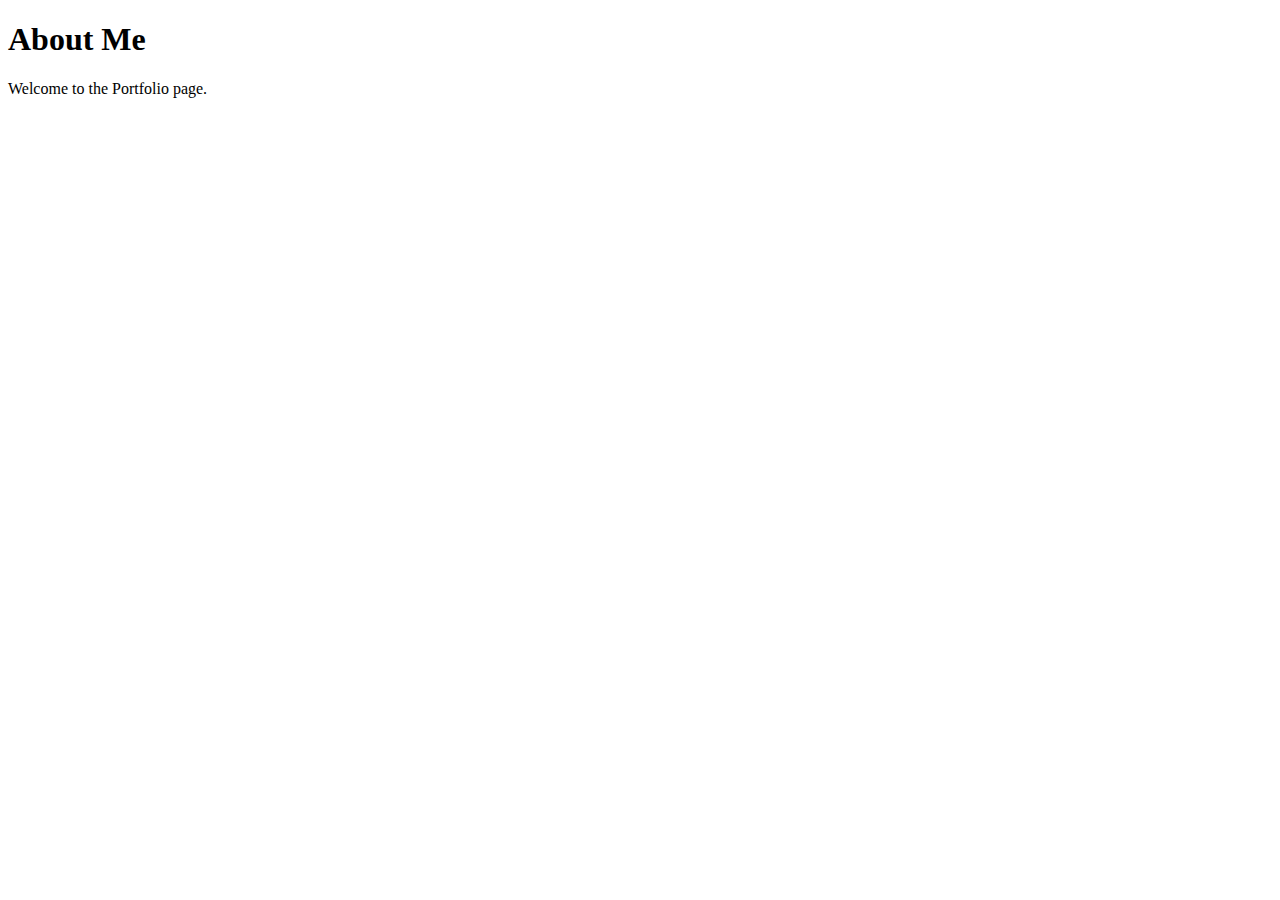
<file: portfolio.html>
<!DOCTYPE html>
<html lang="en">
<head>
    <meta charset="UTF-8">
    <meta name="viewport" content="width=device-width, initial-scale=1.0">
    <title>About Me</title>
    <link rel="canonical" href="https://devopsengineer.xyz/portfolio.html">
</head>
<body>
    <h1>About Me</h1>
    <p>Welcome to the Portfolio page.</p>

    <script>
        setTimeout(function() {
            window.location.href = "index.html#portfolio";
        }, 1000); // Redirect after 1 second
    </script>
</body>
</html>
</file>
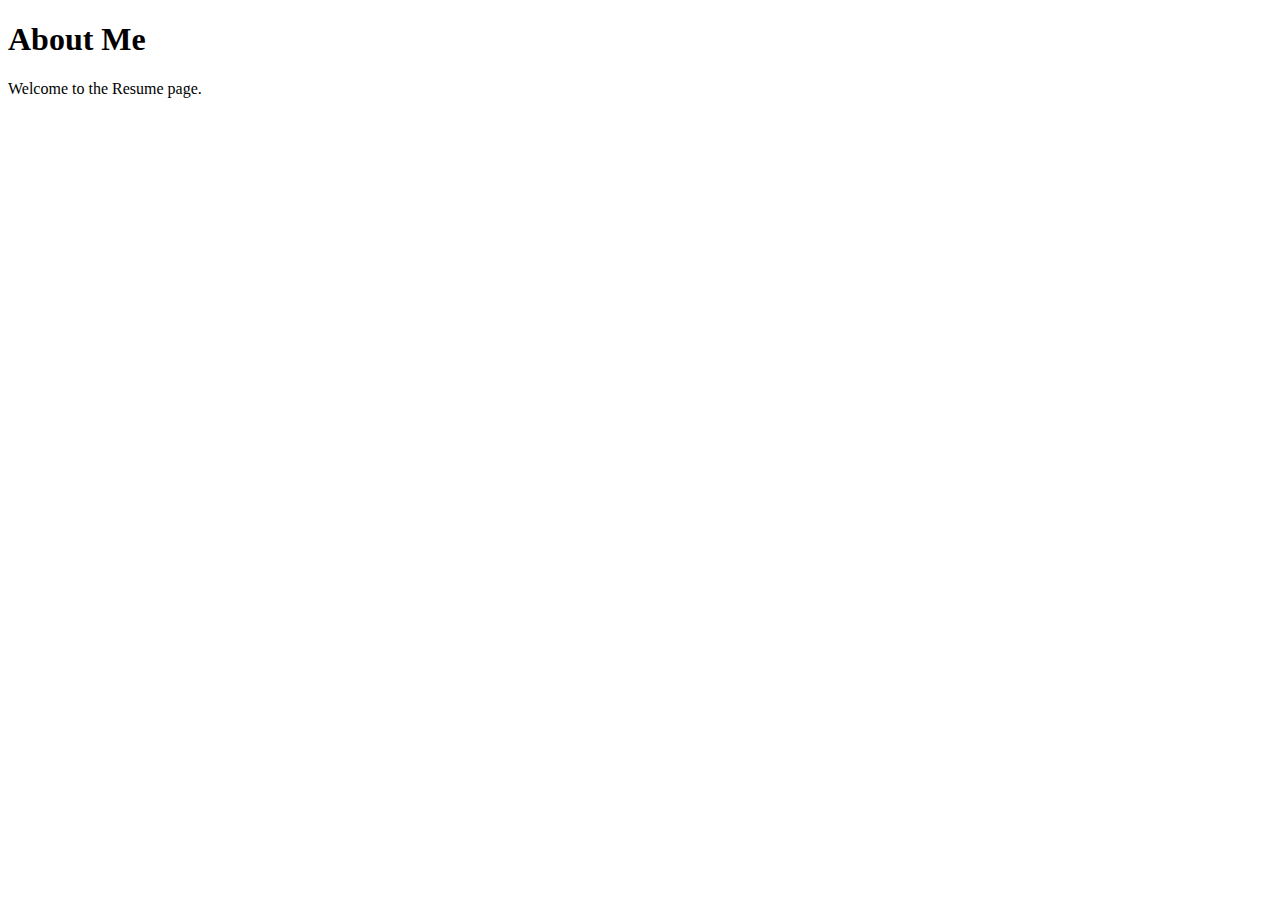
<file: resume.html>
<!DOCTYPE html>
<html lang="en">
<head>
    <meta charset="UTF-8">
    <meta name="viewport" content="width=device-width, initial-scale=1.0">
    <title>About Me</title>
    <link rel="canonical" href="https://devopsengineer.xyz/resume.html">
</head>
<body>
    <h1>About Me</h1>
    <p>Welcome to the Resume page.</p>

    <script>
        setTimeout(function() {
            window.location.href = "index.html#resume";
        }, 1000); // Redirect after 1 second
    </script>
</body>
</html>
</file>
<file: assets/css/main.css>
:root {
  --default-font: "Roboto",  system-ui, -apple-system, "Segoe UI", Roboto, "Helvetica Neue", Arial, "Noto Sans", "Liberation Sans", sans-serif, "Apple Color Emoji", "Segoe UI Emoji", "Segoe UI Symbol", "Noto Color Emoji";
  --heading-font: "Raleway",  sans-serif;
  --nav-font: "Poppins",  sans-serif;
}

/* Global Colors - The following color variables are used throughout the website. Updating them here will change the color scheme of the entire website */
:root { 
  --background-color: #ffffff; /* Background color for the entire website, including individual sections */
  --default-color: #272829; /* Default color used for the majority of the text content across the entire website */
  --heading-color: #050d18; /* Color for headings, subheadings and title throughout the website */
  --accent-color: #149ddd; /* Accent color that represents your brand on the website. It's used for buttons, links, and other elements that need to stand out */
  --surface-color: #ffffff; /* The surface color is used as a background of boxed elements within sections, such as cards, icon boxes, or other elements that require a visual separation from the global background. */
  --contrast-color: #ffffff; /* Contrast color for text, ensuring readability against backgrounds of accent, heading, or default colors. */
}

/* Nav Menu Colors - The following color variables are used specifically for the navigation menu. They are separate from the global colors to allow for more customization options */
:root {
  --nav-color: #a8a9b4;  /* The default color of the main navmenu links */
  --nav-hover-color: #ffffff; /* Applied to main navmenu links when they are hovered over or active */
  --nav-mobile-background-color: #040b14; /* Used as the background color for mobile navigation menu */
  --nav-dropdown-background-color: #040b14; /* Used as the background color for dropdown items that appear when hovering over primary navigation items */
  --nav-dropdown-color: #a8a9b4; /* Used for navigation links of the dropdown items in the navigation menu. */
  --nav-dropdown-hover-color: #ffffff; /* Similar to --nav-hover-color, this color is applied to dropdown navigation links when they are hovered over. */
}

/* Color Presets - These classes override global colors when applied to any section or element, providing reuse of the sam color scheme. */

.light-background {
  --background-color: #f4fafd;
  --surface-color: #ffffff;
}

.dark-background {
  --background-color: #040b14;
  --default-color: #ffffff;
  --heading-color: #ffffff;
  --surface-color: #151f2b;
  --contrast-color: #ffffff;
}

/* Smooth scroll */
:root {
  scroll-behavior: smooth;
}

/*--------------------------------------------------------------
# General Styling & Shared Classes
--------------------------------------------------------------*/
body {
  color: var(--default-color);
  background-color: var(--background-color);
  font-family: var(--default-font);
}

a {
  color: var(--accent-color);
  text-decoration: none;
  transition: 0.3s;
}

a:hover {
  color: color-mix(in srgb, var(--accent-color), transparent 25%);
  text-decoration: none;
}

h1,
h2,
h3,
h4,
h5,
h6 {
  color: var(--heading-color);
  font-family: var(--heading-font);
}

/* PHP Email Form Messages
------------------------------*/
.php-email-form .error-message {
  display: none;
  background: #df1529;
  color: #ffffff;
  text-align: left;
  padding: 15px;
  margin-bottom: 24px;
  font-weight: 600;
}

.php-email-form .sent-message {
  display: none;
  color: #ffffff;
  background: #059652;
  text-align: center;
  padding: 15px;
  margin-bottom: 24px;
  font-weight: 600;
}

.php-email-form .loading {
  display: none;
  background: var(--surface-color);
  text-align: center;
  padding: 15px;
  margin-bottom: 24px;
}

.php-email-form .loading:before {
  content: "";
  display: inline-block;
  border-radius: 50%;
  width: 24px;
  height: 24px;
  margin: 0 10px -6px 0;
  border: 3px solid var(--accent-color);
  border-top-color: var(--surface-color);
  animation: php-email-form-loading 1s linear infinite;
}

@keyframes php-email-form-loading {
  0% {
    transform: rotate(0deg);
  }

  100% {
    transform: rotate(360deg);
  }
}

/*--------------------------------------------------------------
# Global Header
--------------------------------------------------------------*/
.header {
  color: var(--default-color);
  background-color: var(--background-color);
  position: fixed;
  top: 0;
  left: 0;
  bottom: 0;
  padding: 0 15px;
  width: 300px;
  transition: all ease-in-out 0.3s;
  overflow-y: auto;
  z-index: 997;
  border-right: 1px solid color-mix(in srgb, var(--default-color), transparent 90%);
}

.header .profile-img img {
  margin: 15px auto;
  display: block;
  width: 120px;
  border: 8px solid color-mix(in srgb, var(--default-color), transparent 85%);
}

.header .logo {
  line-height: 1;
  margin-bottom: 15px;
}

.header .logo img {
  max-height: 32px;
  margin-right: 8px;
}

.header .logo h1 {
  font-size: 24px;
  margin: 0;
  font-weight: 700;
  color: var(--heading-color);
}

.header .social-links {
  margin: 0 0 20px 0;
}

.header .social-links a {
  font-size: 16px;
  display: inline-flex;
  align-items: center;
  justify-content: center;
  background: color-mix(in srgb, var(--default-color), transparent 90%);
  color: var(--default-color);
  margin: 0 2px;
  border-radius: 50%;
  text-align: center;
  width: 40px;
  height: 40px;
  transition: 0.3s;
}

.header .social-links a:hover {
  color: var(--contrast-color);
  background: var(--accent-color);
}

@media (min-width: 1200px) {

  .header~main,
  .header~#footer {
    margin-left: 300px;
  }
}

@media (max-width: 1199px) {
  .header {
    left: -100%;
  }
}

.header.header-show {
  left: 0;
}

.header .header-toggle {
  color: var(--contrast-color);
  background-color: var(--accent-color);
  font-size: 22px;
  display: flex;
  align-items: center;
  justify-content: center;
  width: 40px;
  height: 40px;
  border-radius: 50%;
  cursor: pointer;
  position: fixed;
  top: 15px;
  right: 15px;
  z-index: 9999;
  transition: background-color 0.3s;
}

.header .header-toggle:hover {
  color: var(--contrast-color);
  background-color: color-mix(in srgb, var(--accent-color) 90%, white 15%);
}

/*--------------------------------------------------------------
# Navigation Menu
--------------------------------------------------------------*/
.mobile-nav-toggle {
  display: none;
}

.navmenu {
  padding: 0;
  z-index: 9997;
}

.navmenu ul {
  list-style: none;
  padding: 0 0 20px 0;
  margin: 0;
}

.navmenu a,
.navmenu a:focus {
  color: var(--nav-color);
  padding: 15px 10px;
  font-family: var(--nav-font);
  font-size: 16px;
  font-weight: 400;
  display: flex;
  align-items: center;
  white-space: nowrap;
  transition: 0.3s;
  width: 100%;
}

.navmenu a .navicon,
.navmenu a:focus .navicon {
  font-size: 20px;
  margin-right: 10px;
}

.navmenu a .toggle-dropdown,
.navmenu a:focus .toggle-dropdown {
  font-size: 12px;
  line-height: 0;
  margin-left: auto;
  width: 30px;
  height: 30px;
  display: flex;
  align-items: center;
  justify-content: center;
  border-radius: 50%;
  transition: 0.3s;
  flex-shrink: 0;
  background-color: color-mix(in srgb, var(--accent-color), transparent 90%);
}

.navmenu a .toggle-dropdown:hover,
.navmenu a:focus .toggle-dropdown:hover {
  background-color: var(--accent-color);
  color: var(--contrast-color);
}

.navmenu a:hover,
.navmenu .active,
.navmenu .active:focus {
  color: var(--nav-hover-color);
}

.navmenu a:hover .navicon,
.navmenu .active .navicon,
.navmenu .active:focus .navicon {
  color: var(--accent-color);
}

.navmenu .active .toggle-dropdown,
.navmenu .active:focus .toggle-dropdown {
  background-color: var(--accent-color);
  color: var(--contrast-color);
  transform: rotate(180deg);
}

.navmenu .dropdown {
  display: block;
}

.navmenu .dropdown a,
.navmenu .dropdown a:focus {
  color: --nav-dropdown-color;
}

.navmenu .dropdown a:hover,
.navmenu .dropdown .active,
.navmenu .dropdown .active:focus {
  color: var(--nav-dropdown-hover-color);
}

.navmenu .dropdown ul {
  position: static;
  display: none;
  z-index: 99;
  padding: 5px 10px;
  margin: 5px 10px;
  background-color: var(--nav-dropdown-background-color);
  border: 1px solid color-mix(in srgb, var(--default-color), transparent 90%);
  box-shadow: none;
  transition: all 0.5s ease-in-out;
}

.navmenu .dropdown ul ul {
  background-color: rgba(33, 37, 41, 0.1);
}

.navmenu .dropdown>.dropdown-active {
  display: block;
  background-color: rgba(33, 37, 41, 0.03);
}

/*--------------------------------------------------------------
# Global Footer
--------------------------------------------------------------*/
.footer {
  color: var(--default-color);
  background-color: var(--background-color);
  font-size: 14px;
  padding: 40px 0;
  position: relative;
  border-top: 1px solid color-mix(in srgb, var(--default-color), transparent 90%);
}

.footer .copyright p {
  margin-bottom: 0;
}

.footer .credits {
  margin-top: 4px;
  font-size: 13px;
  text-align: center;
}

/*--------------------------------------------------------------
# Preloader
--------------------------------------------------------------*/
#preloader {
  position: fixed;
  inset: 0;
  z-index: 999999;
  overflow: hidden;
  background: var(--background-color);
  transition: all 0.6s ease-out;
}

#preloader:before {
  content: "";
  position: fixed;
  top: calc(50% - 30px);
  left: calc(50% - 30px);
  border: 6px solid #ffffff;
  border-color: var(--accent-color) transparent var(--accent-color) transparent;
  border-radius: 50%;
  width: 60px;
  height: 60px;
  animation: animate-preloader 1.5s linear infinite;
}

@keyframes animate-preloader {
  0% {
    transform: rotate(0deg);
  }

  100% {
    transform: rotate(360deg);
  }
}

/*--------------------------------------------------------------
# Scroll Top Button
--------------------------------------------------------------*/
.scroll-top {
  position: fixed;
  visibility: hidden;
  opacity: 0;
  right: 15px;
  bottom: -15px;
  z-index: 99999;
  background-color: var(--accent-color);
  width: 44px;
  height: 44px;
  border-radius: 50px;
  transition: all 0.4s;
}

.scroll-top i {
  font-size: 24px;
  color: var(--contrast-color);
  line-height: 0;
}

.scroll-top:hover {
  background-color: color-mix(in srgb, var(--accent-color), transparent 20%);
  color: var(--contrast-color);
}

.scroll-top.active {
  visibility: visible;
  opacity: 1;
  bottom: 15px;
}

/*--------------------------------------------------------------
# Disable aos animation delay on mobile devices
--------------------------------------------------------------*/
@media screen and (max-width: 768px) {
  [data-aos-delay] {
    transition-delay: 0 !important;
  }
}

/*--------------------------------------------------------------
# Global Page Titles & Breadcrumbs
--------------------------------------------------------------*/
.page-title {
  color: var(--default-color);
  background-color: var(--background-color);
  padding: 25px 0;
  position: relative;
}

.page-title h1 {
  font-size: 24px;
  font-weight: 700;
}

.page-title .breadcrumbs ol {
  display: flex;
  flex-wrap: wrap;
  list-style: none;
  padding: 0;
  margin: 0;
  font-size: 14px;
  font-weight: 400;
}

.page-title .breadcrumbs ol li+li {
  padding-left: 10px;
}

.page-title .breadcrumbs ol li+li::before {
  content: "/";
  display: inline-block;
  padding-right: 10px;
  color: color-mix(in srgb, var(--default-color), transparent 70%);
}

/*--------------------------------------------------------------
# Global Sections
--------------------------------------------------------------*/
section,
.section {
  color: var(--default-color);
  background-color: var(--background-color);
  padding: 60px 0;
  overflow: clip;
}

/*--------------------------------------------------------------
# Global Section Titles
--------------------------------------------------------------*/
.section-title {
  padding-bottom: 60px;
  position: relative;
}

.section-title h2 {
  font-size: 32px;
  font-weight: 700;
  margin-bottom: 20px;
  padding-bottom: 20px;
  position: relative;
}

.section-title h2:after {
  content: "";
  position: absolute;
  display: block;
  width: 50px;
  height: 3px;
  background: var(--accent-color);
  left: 0;
  bottom: 0;
}

.section-title p {
  margin-bottom: 0;
}

/*--------------------------------------------------------------
# Hero Section
--------------------------------------------------------------*/
.hero {
  width: 100%;
  min-height: 100vh;
  position: relative;
  padding: 80px 0;
  display: flex;
  align-items: center;
  justify-content: center;
}

.hero img {
  position: absolute;
  inset: 0;
  display: block;
  width: 100%;
  height: 100%;
  object-fit: cover;
  z-index: 1;
}

.hero:before {
  content: "";
  background: color-mix(in srgb, var(--background-color), transparent 70%);
  position: absolute;
  inset: 0;
  z-index: 2;
}

.hero .container {
  position: relative;
  z-index: 3;
}

.hero h2 {
  margin: 0;
  font-size: 64px;
  font-weight: 700;
}

.hero p {
  margin: 5px 0 0 0;
  font-size: 26px;
}

.hero p span {
  letter-spacing: 1px;
  border-bottom: 2px solid var(--accent-color);
}

.hero .social-links {
  margin-top: 25px;
}

.hero .social-links a {
  font-size: 24px;
  display: inline-block;
  color: color-mix(in srgb, var(--default-color), transparent 50%);
  line-height: 1;
  margin-right: 20px;
  transition: 0.3s;
}

.hero .social-links a:hover {
  color: var(--accent-color);
}

@media (max-width: 768px) {
  .hero h2 {
    font-size: 32px;
  }

  .hero p {
    font-size: 20px;
  }
}

/*--------------------------------------------------------------
# About Section
--------------------------------------------------------------*/
.about .content h2 {
  font-weight: 700;
  font-size: 24px;
}

.about .content ul {
  list-style: none;
  padding: 0;
}

.about .content ul li {
  margin-bottom: 20px;
  display: flex;
  align-items: center;
}

.about .content ul strong {
  margin-right: 10px;
}

.about .content ul i {
  font-size: 16px;
  margin-right: 5px;
  color: var(--accent-color);
  line-height: 0;
}

/*--------------------------------------------------------------
# Stats Section
--------------------------------------------------------------*/
.stats .stats-item {
  padding: 30px;
  width: 100%;
}

.stats .stats-item i {
  color: var(--accent-color);
  display: block;
  font-size: 44px;
  float: left;
  line-height: 0;
}

.stats .stats-item .purecounter {
  color: var(--heading-color);
  font-size: 48px;
  line-height: 40px;
  display: block;
  font-weight: 700;
  margin-left: 60px;
}

.stats .stats-item p {
  color: color-mix(in srgb, var(--default-color), transparent 40%);
  padding: 15px 0 0 0;
  margin: 0 0 0 60px;
  font-family: var(--heading-font);
  font-size: 14px;
}

/*--------------------------------------------------------------
# Skills Section
--------------------------------------------------------------*/
.skills .progress {
  height: 60px;
  display: block;
  background: none;
  border-radius: 0;
}

.skills .progress .skill {
  color: var(--heading-color);
  padding: 0;
  margin: 0 0 6px 0;
  text-transform: uppercase;
  display: block;
  font-weight: 600;
  font-family: var(--heading-font);
}

.skills .progress .skill .val {
  float: right;
  font-style: normal;
}

.skills .progress-bar-wrap {
  background: color-mix(in srgb, var(--default-color), transparent 90%);
  height: 10px;
}

.skills .progress-bar {
  width: 1px;
  height: 10px;
  transition: 0.9s;
  background-color: var(--accent-color);
}

/*--------------------------------------------------------------
# Resume Section
--------------------------------------------------------------*/
.resume .resume-title {
  color: var(--heading-color);
  font-size: 26px;
  font-weight: 700;
  margin-top: 20px;
  margin-bottom: 20px;
}

.resume .resume-item {
  padding: 0 0 20px 20px;
  margin-top: -2px;
  border-left: 2px solid var(--accent-color);
  position: relative;
}

.resume .resume-item h4 {
  line-height: 18px;
  font-size: 18px;
  font-weight: 600;
  text-transform: uppercase;
  color: color-mix(in srgb, var(--default-color), transparent 20%);
  margin-bottom: 10px;
}

.resume .resume-item h5 {
  font-size: 16px;
  padding: 5px 15px;
  display: inline-block;
  font-weight: 600;
  margin-bottom: 10px;
}

.resume .resume-item ul {
  padding-left: 20px;
}

.resume .resume-item ul li {
  padding-bottom: 10px;
}

.resume .resume-item:last-child {
  padding-bottom: 0;
}

.resume .resume-item::before {
  content: "";
  position: absolute;
  width: 16px;
  height: 16px;
  border-radius: 50px;
  left: -9px;
  top: 0;
  background: var(--background-color);
  border: 2px solid var(--accent-color);
}

/*--------------------------------------------------------------
# Portfolio Section
--------------------------------------------------------------*/
.portfolio .portfolio-filters {
  padding: 0;
  margin: 0 auto 20px auto;
  list-style: none;
  text-align: center;
}

.portfolio .portfolio-filters li {
  cursor: pointer;
  display: inline-block;
  padding: 0;
  font-size: 14px;
  font-weight: 400;
  margin: 0 10px;
  line-height: 1;
  text-transform: uppercase;
  margin-bottom: 10px;
  transition: all 0.3s ease-in-out;
}

.portfolio .portfolio-filters li:hover,
.portfolio .portfolio-filters li.filter-active {
  color: var(--accent-color);
}

.portfolio .portfolio-filters li:first-child {
  margin-left: 0;
}

.portfolio .portfolio-filters li:last-child {
  margin-right: 0;
}

@media (max-width: 575px) {
  .portfolio .portfolio-filters li {
    font-size: 14px;
    margin: 0 5px;
  }
}

.portfolio .portfolio-content {
  position: relative;
  overflow: hidden;
}

.portfolio .portfolio-content img {
  transition: 0.3s;
}

.portfolio .portfolio-content .portfolio-info {
  opacity: 0;
  position: absolute;
  inset: 0;
  z-index: 3;
  transition: all ease-in-out 0.3s;
  background: rgba(0, 0, 0, 0.6);
  padding: 15px;
}

.portfolio .portfolio-content .portfolio-info h4 {
  font-size: 14px;
  padding: 5px 10px;
  font-weight: 400;
  color: #ffffff;
  display: inline-block;
  background-color: var(--accent-color);
}

.portfolio .portfolio-content .portfolio-info p {
  position: absolute;
  bottom: 10px;
  text-align: center;
  display: inline-block;
  left: 0;
  right: 0;
  font-size: 16px;
  font-weight: 600;
  color: rgba(255, 255, 255, 0.8);
}

.portfolio .portfolio-content .portfolio-info .preview-link,
.portfolio .portfolio-content .portfolio-info .details-link {
  position: absolute;
  left: calc(50% - 40px);
  font-size: 26px;
  top: calc(50% - 14px);
  color: #fff;
  transition: 0.3s;
  line-height: 1.2;
}

.portfolio .portfolio-content .portfolio-info .preview-link:hover,
.portfolio .portfolio-content .portfolio-info .details-link:hover {
  color: var(--accent-color);
}

.portfolio .portfolio-content .portfolio-info .details-link {
  left: 50%;
  font-size: 34px;
  line-height: 0;
}

.portfolio .portfolio-content:hover .portfolio-info {
  opacity: 1;
}

.portfolio .portfolio-content:hover img {
  transform: scale(1.1);
}

/*--------------------------------------------------------------
# Services Section
--------------------------------------------------------------*/
.services .service-item {
  position: relative;
}

.services .service-item .icon {
  background: var(--accent-color);
  display: flex;
  align-items: center;
  justify-content: center;
  width: 54px;
  height: 54px;
  border-radius: 50%;
  transition: 0.5s;
  border: 1px solid var(--accent-color);
  margin-right: 20px;
}

.services .service-item .icon i {
  color: var(--contrast-color);
  font-size: 24px;
  line-height: 0;
}

.services .service-item:hover .icon {
  background: var(--surface-color);
}

.services .service-item:hover .icon i {
  color: var(--accent-color);
}

.services .service-item .title {
  font-weight: 700;
  margin-bottom: 15px;
  font-size: 18px;
}

.services .service-item .title a {
  color: var(--heading-color);
}

.services .service-item .title a:hover {
  color: var(--accent-color);
}

.services .service-item .description {
  line-height: 24px;
  font-size: 14px;
}

/*--------------------------------------------------------------
# Testimonials Section
--------------------------------------------------------------*/
.testimonials .testimonials-carousel,
.testimonials .testimonials-slider {
  overflow: hidden;
}

.testimonials .testimonial-item {
  box-sizing: content-box;
  text-align: center;
  min-height: 320px;
}

.testimonials .testimonial-item .testimonial-img {
  width: 90px;
  border-radius: 50%;
  margin: 0 auto;
}

.testimonials .testimonial-item h3 {
  font-size: 18px;
  font-weight: bold;
  margin: 10px 0 5px 0;
}

.testimonials .testimonial-item h4 {
  font-size: 14px;
  color: color-mix(in srgb, var(--default-color), transparent 20%);
  margin: 0;
}

.testimonials .testimonial-item .quote-icon-left,
.testimonials .testimonial-item .quote-icon-right {
  color: color-mix(in srgb, var(--accent-color), transparent 40%);
  font-size: 26px;
  line-height: 0;
}

.testimonials .testimonial-item .quote-icon-left {
  display: inline-block;
  left: -5px;
  position: relative;
}

.testimonials .testimonial-item .quote-icon-right {
  display: inline-block;
  right: -5px;
  position: relative;
  top: 10px;
  transform: scale(-1, -1);
}

.testimonials .testimonial-item p {
  font-style: italic;
  margin: 0 15px 15px 15px;
  padding: 20px;
  background-color: var(--surface-color);
  position: relative;
  margin-bottom: 35px;
  border-radius: 6px;
  box-shadow: 0px 2px 15px rgba(0, 0, 0, 0.1);
}

.testimonials .testimonial-item p::after {
  content: "";
  width: 0;
  height: 0;
  border-top: 20px solid var(--surface-color);
  border-right: 20px solid transparent;
  border-left: 20px solid transparent;
  position: absolute;
  bottom: -20px;
  left: calc(50% - 20px);
}

.testimonials .swiper-wrapper {
  height: auto;
}

.testimonials .swiper-pagination {
  margin-top: 40px;
  position: relative;
}

.testimonials .swiper-pagination .swiper-pagination-bullet {
  width: 12px;
  height: 12px;
  background-color: var(--background-color);
  opacity: 1;
  border: 1px solid var(--accent-color);
}

.testimonials .swiper-pagination .swiper-pagination-bullet-active {
  background-color: var(--accent-color);
}

/*--------------------------------------------------------------
# Contact Section
--------------------------------------------------------------*/
.contact .info-wrap {
  background-color: var(--surface-color);
  box-shadow: 0px 0px 20px rgba(0, 0, 0, 0.1);
  padding: 30px;
}

@media (max-width: 575px) {
  .contact .info-wrap {
    padding: 20px;
  }
}

.contact .info-item {
  margin-bottom: 40px;
}

.contact .info-item i {
  font-size: 20px;
  color: var(--accent-color);
  background: color-mix(in srgb, var(--accent-color), transparent 92%);
  width: 44px;
  height: 44px;
  display: flex;
  justify-content: center;
  align-items: center;
  border-radius: 50px;
  transition: all 0.3s ease-in-out;
  margin-right: 15px;
}

.contact .info-item h3 {
  padding: 0;
  font-size: 18px;
  font-weight: 700;
  margin-bottom: 5px;
}

.contact .info-item p {
  padding: 0;
  margin-bottom: 0;
  font-size: 14px;
}

.contact .info-item:hover i {
  background: var(--accent-color);
  color: var(--contrast-color);
}

.contact .php-email-form {
  background-color: var(--surface-color);
  height: 100%;
  padding: 30px;
  box-shadow: 0px 0px 20px rgba(0, 0, 0, 0.1);
}

@media (max-width: 575px) {
  .contact .php-email-form {
    padding: 20px;
  }
}

.contact .php-email-form input[type=text],
.contact .php-email-form input[type=email],
.contact .php-email-form textarea {
  font-size: 14px;
  padding: 10px 15px;
  box-shadow: none;
  border-radius: 0;
  color: var(--default-color);
  background-color: var(--surface-color);
  border-color: color-mix(in srgb, var(--default-color), transparent 80%);
}

.contact .php-email-form input[type=text]:focus,
.contact .php-email-form input[type=email]:focus,
.contact .php-email-form textarea:focus {
  border-color: var(--accent-color);
}

.contact .php-email-form input[type=text]::placeholder,
.contact .php-email-form input[type=email]::placeholder,
.contact .php-email-form textarea::placeholder {
  color: color-mix(in srgb, var(--default-color), transparent 70%);
}

.contact .php-email-form button[type=submit] {
  color: var(--contrast-color);
  background: var(--accent-color);
  border: 0;
  padding: 10px 30px;
  transition: 0.4s;
  border-radius: 50px;
}

.contact .php-email-form button[type=submit]:hover {
  background: color-mix(in srgb, var(--accent-color), transparent 25%);
}

/*--------------------------------------------------------------
# Portfolio Details Section
--------------------------------------------------------------*/
.portfolio-details .portfolio-details-slider img {
  width: 100%;
}

.portfolio-details .portfolio-details-slider .swiper-pagination {
  margin-top: 20px;
  position: relative;
}

.portfolio-details .portfolio-details-slider .swiper-pagination .swiper-pagination-bullet {
  width: 12px;
  height: 12px;
  background-color: color-mix(in srgb, var(--default-color), transparent 85%);
  opacity: 1;
}

.portfolio-details .portfolio-details-slider .swiper-pagination .swiper-pagination-bullet-active {
  background-color: var(--accent-color);
}

.portfolio-details .portfolio-info {
  padding: 30px;
  box-shadow: 0px 0 30px rgba(0, 0, 0, 0.1);
}

.portfolio-details .portfolio-info h3 {
  font-size: 22px;
  font-weight: 700;
  margin-bottom: 20px;
  padding-bottom: 20px;
  border-bottom: 1px solid color-mix(in srgb, var(--default-color), transparent 85%);
}

.portfolio-details .portfolio-info ul {
  list-style: none;
  padding: 0;
  font-size: 15px;
}

.portfolio-details .portfolio-info ul li+li {
  margin-top: 10px;
}

.portfolio-details .portfolio-description {
  padding-top: 30px;
}

.portfolio-details .portfolio-description h2 {
  font-size: 26px;
  font-weight: 700;
  margin-bottom: 20px;
}

.portfolio-details .portfolio-description p {
  padding: 0;
  color: color-mix(in srgb, var(--default-color), transparent 30%);
}

/*--------------------------------------------------------------
# Service Details Section
--------------------------------------------------------------*/
.service-details .services-list {
  padding: 10px 30px;
  border: 1px solid color-mix(in srgb, var(--default-color), transparent 90%);
  margin-bottom: 20px;
}

.service-details .services-list a {
  display: block;
  line-height: 1;
  padding: 8px 0 8px 15px;
  border-left: 3px solid color-mix(in srgb, var(--default-color), transparent 70%);
  margin: 20px 0;
  color: color-mix(in srgb, var(--default-color), transparent 20%);
  transition: 0.3s;
}

.service-details .services-list a.active {
  color: var(--heading-color);
  font-weight: 700;
  border-color: var(--accent-color);
}

.service-details .services-list a:hover {
  border-color: var(--accent-color);
}

.service-details .services-img {
  margin-bottom: 20px;
}

.service-details h3 {
  font-size: 26px;
  font-weight: 700;
}

.service-details h4 {
  font-size: 20px;
  font-weight: 700;
}

.service-details p {
  font-size: 15px;
}

.service-details ul {
  list-style: none;
  padding: 0;
  font-size: 15px;
}

.service-details ul li {
  padding: 5px 0;
  display: flex;
  align-items: center;
}

.service-details ul i {
  font-size: 20px;
  margin-right: 8px;
  color: var(--accent-color);
}

/*--------------------------------------------------------------
# Starter Section Section
--------------------------------------------------------------*/
.starter-section {
  /* Add your styles here */
}
</file>
